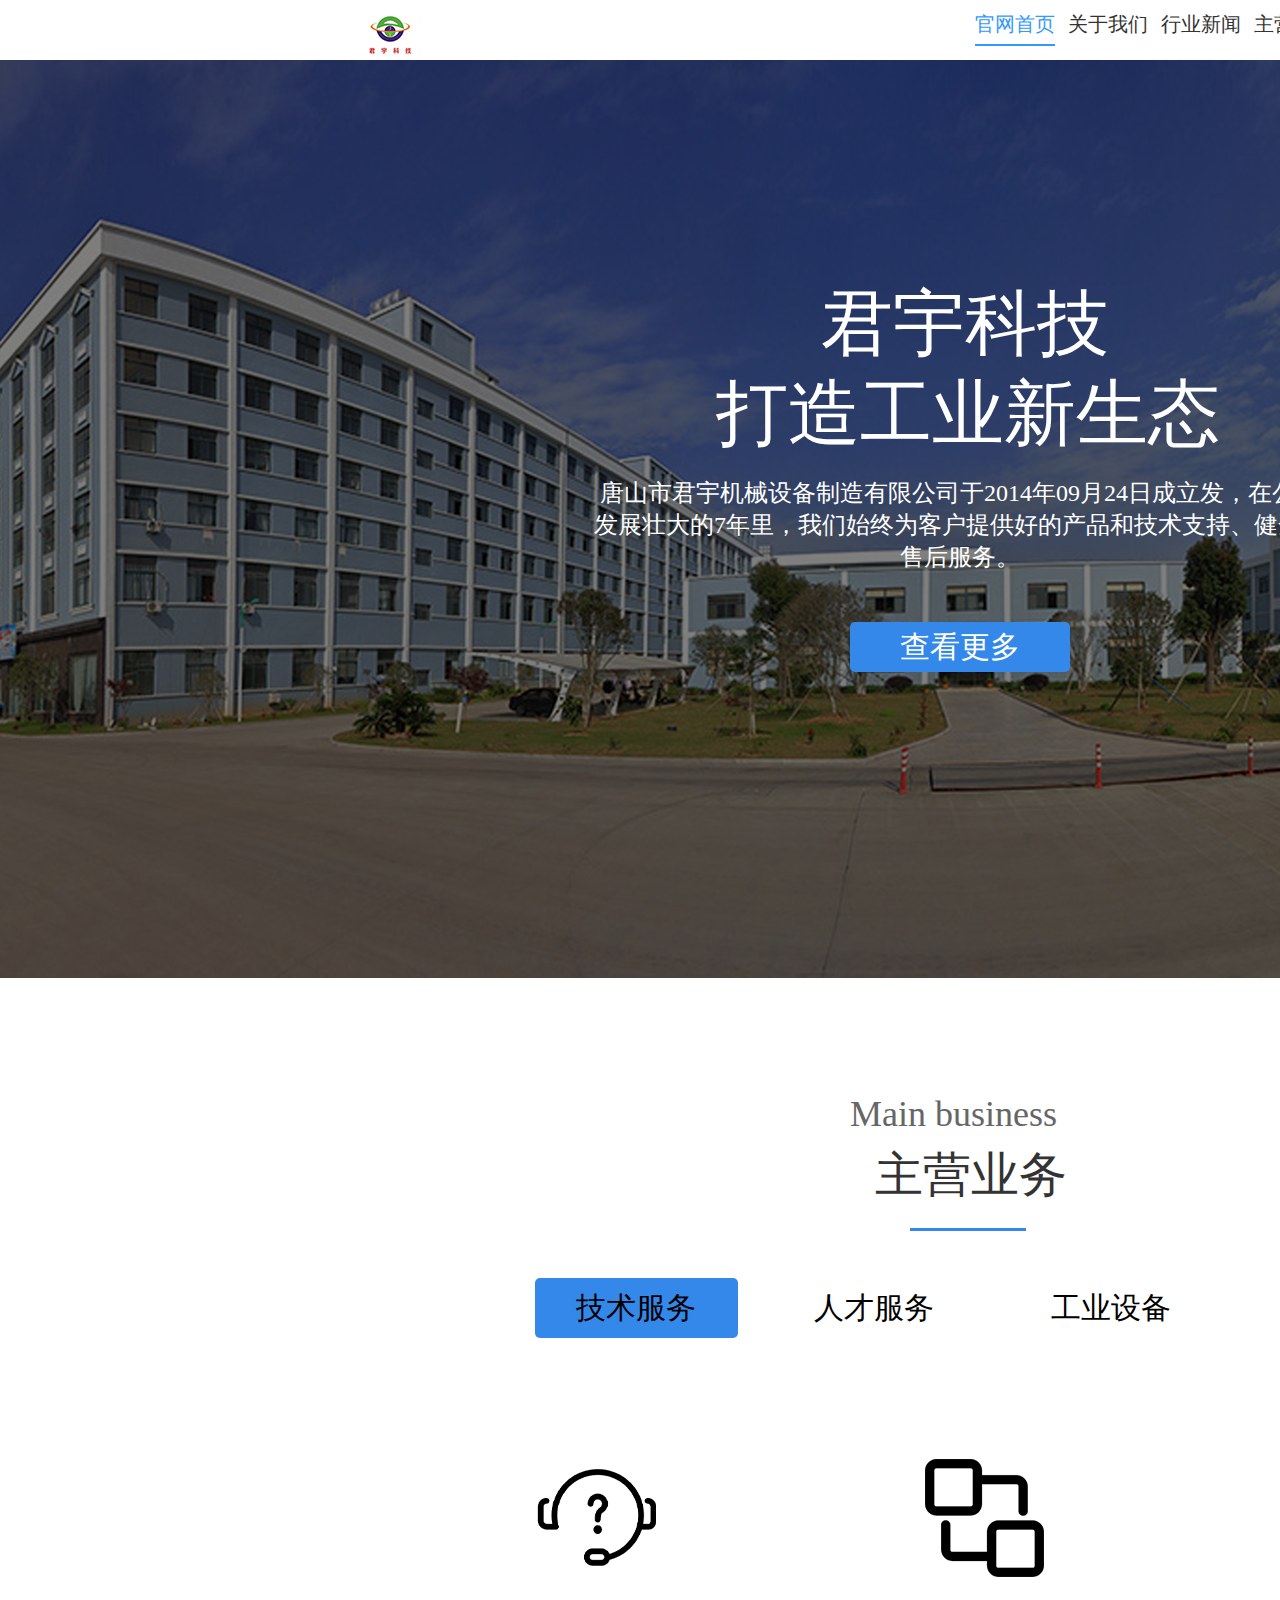
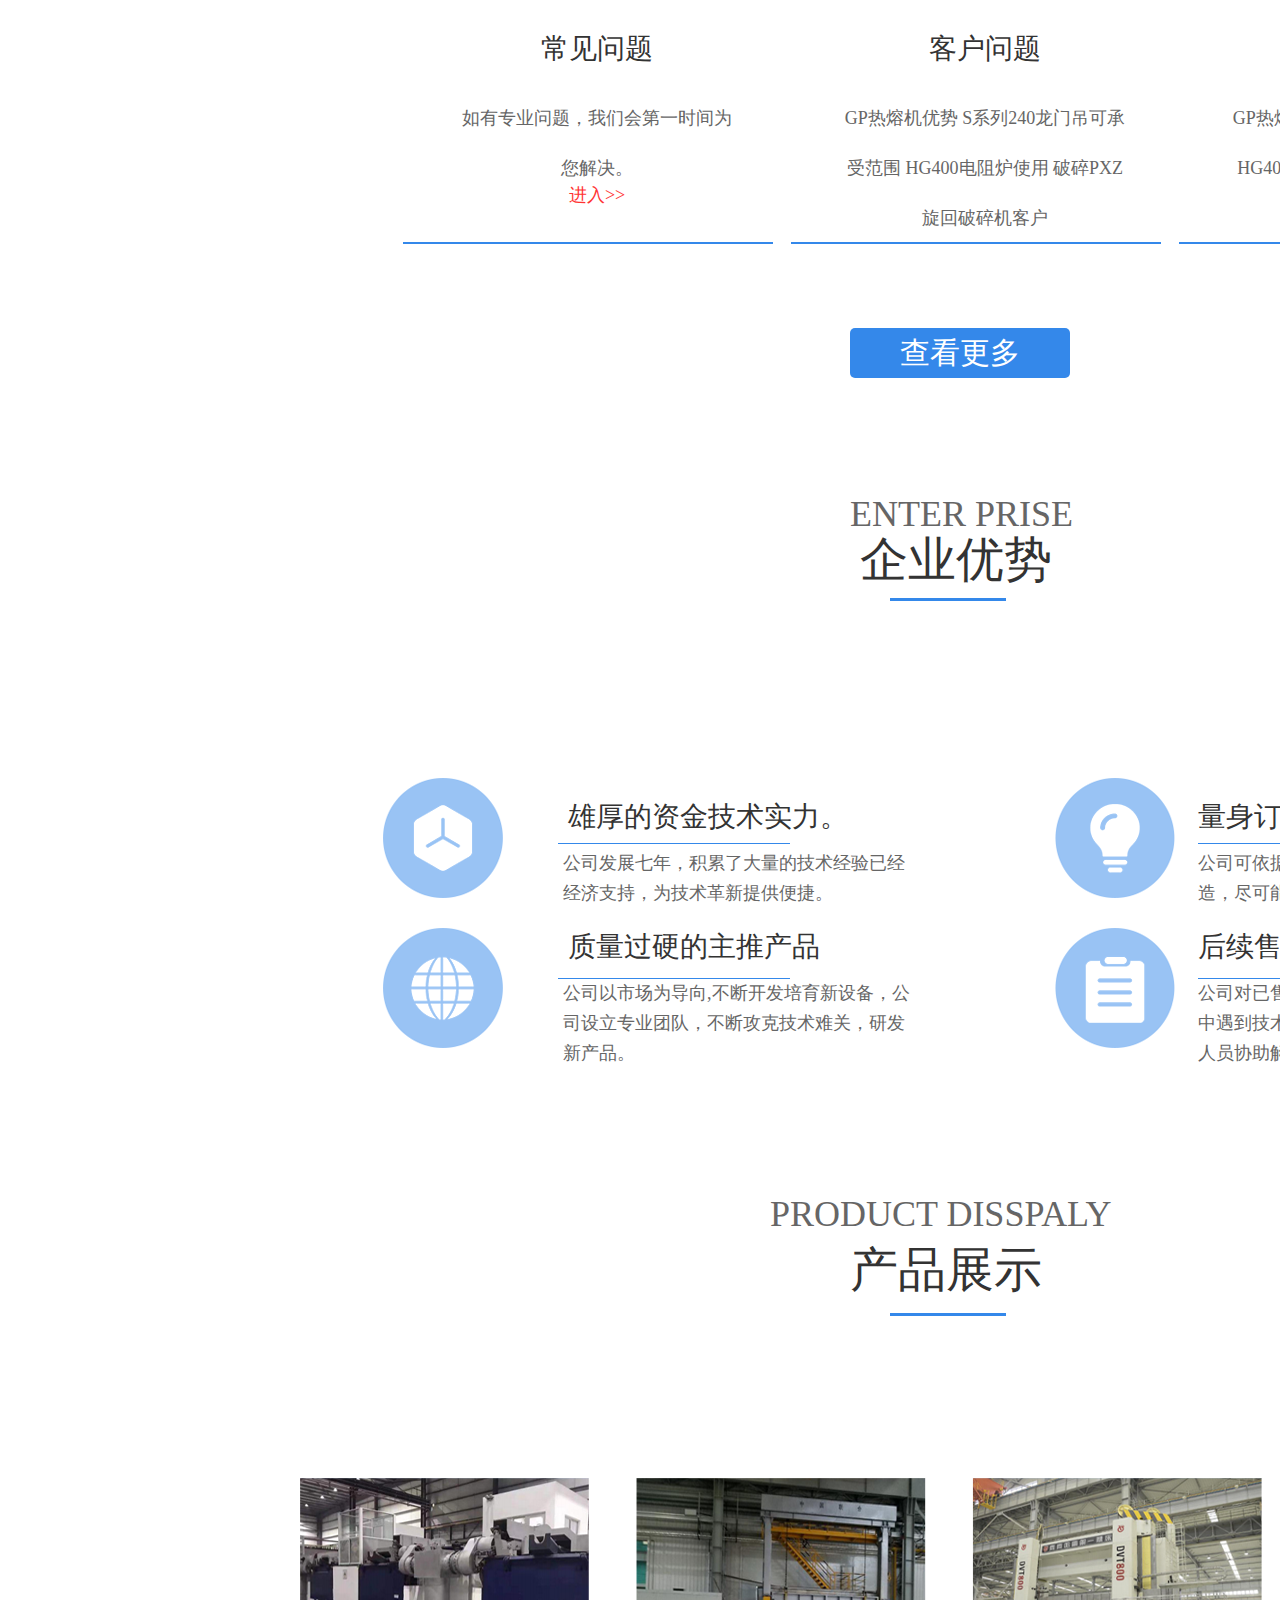
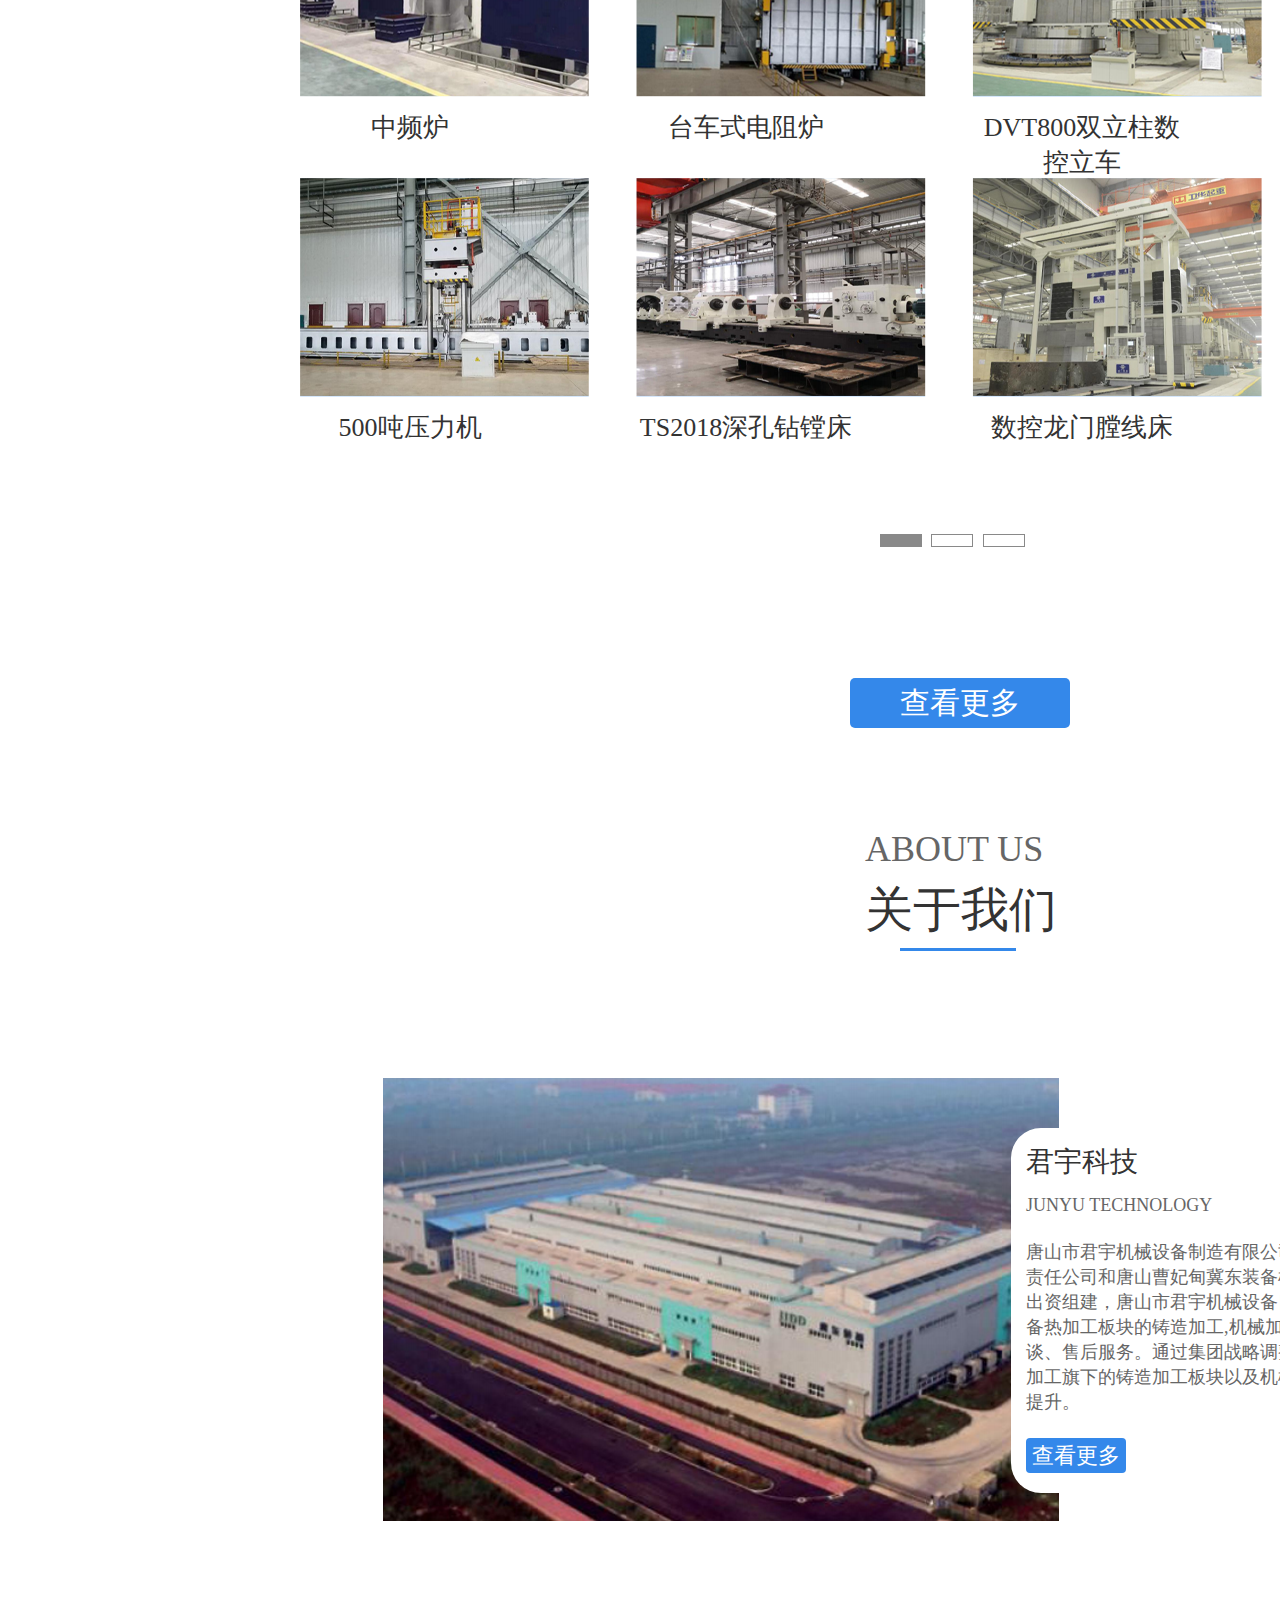
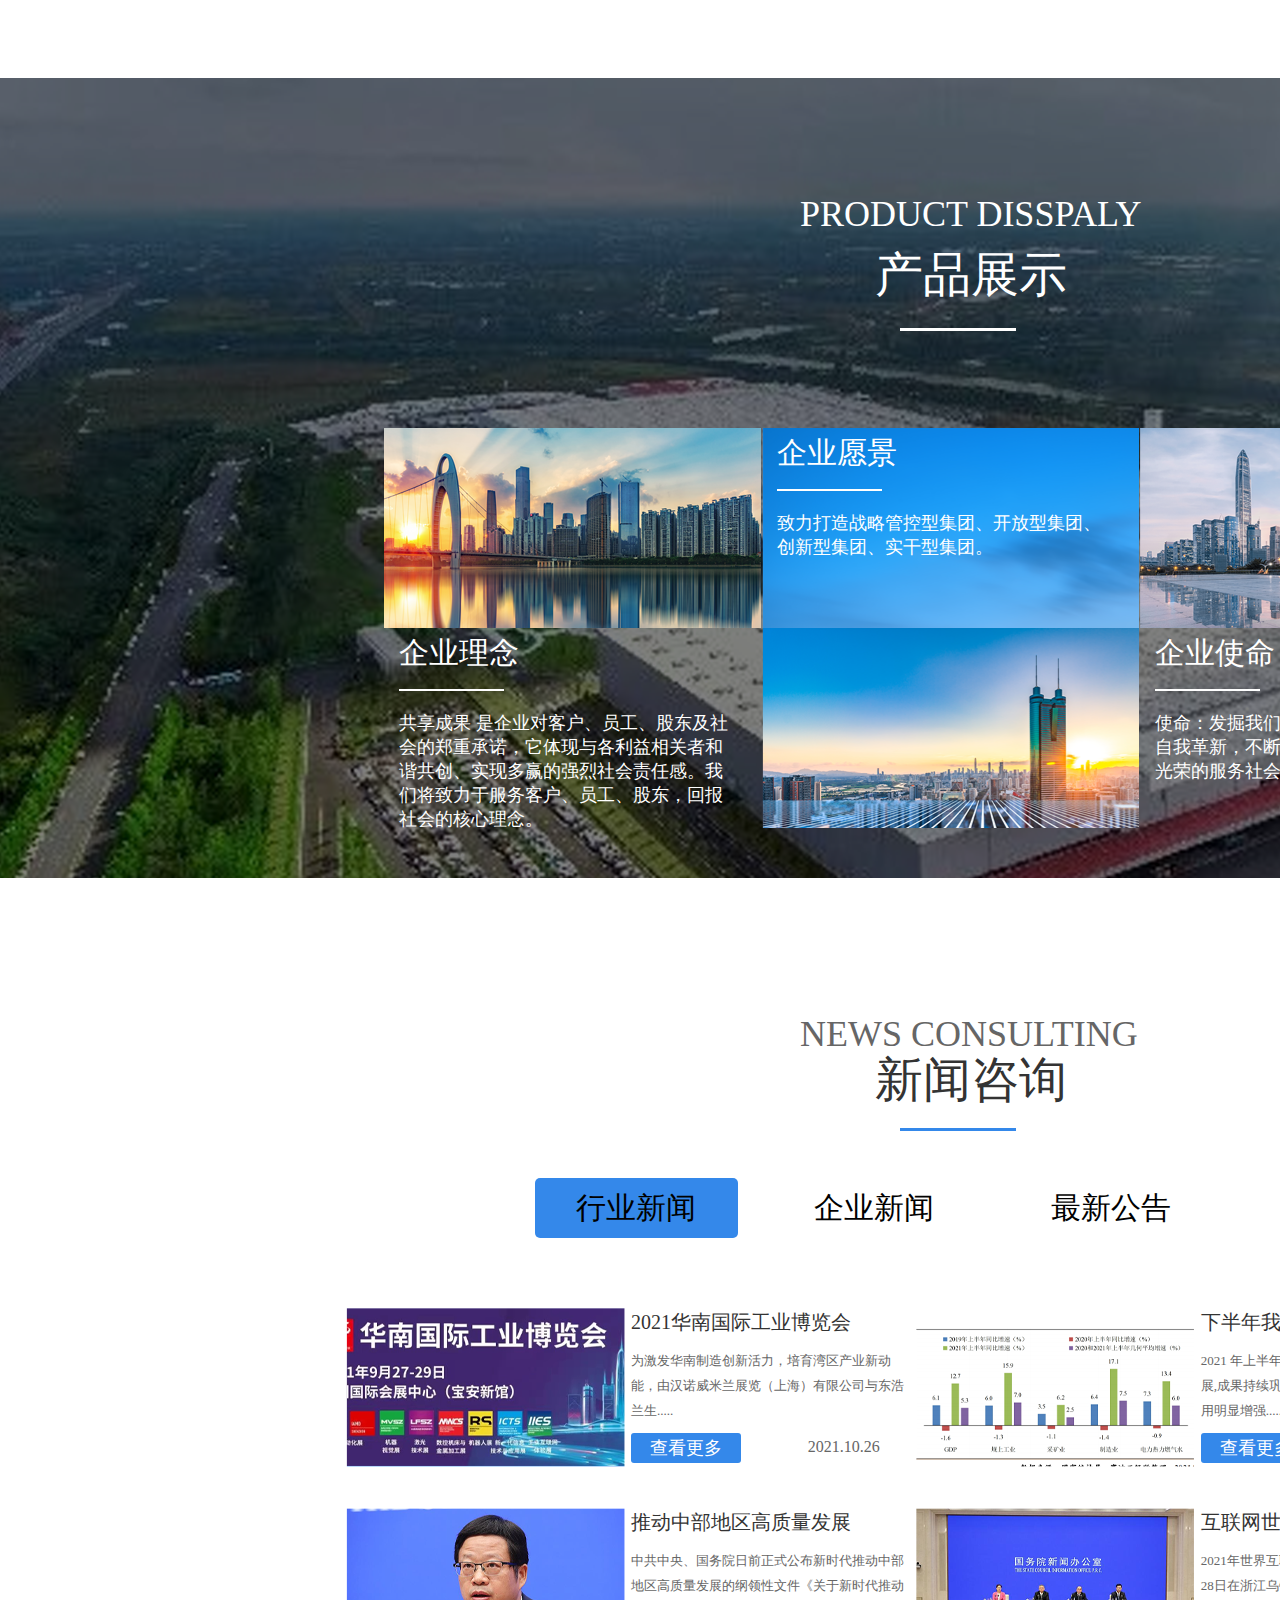
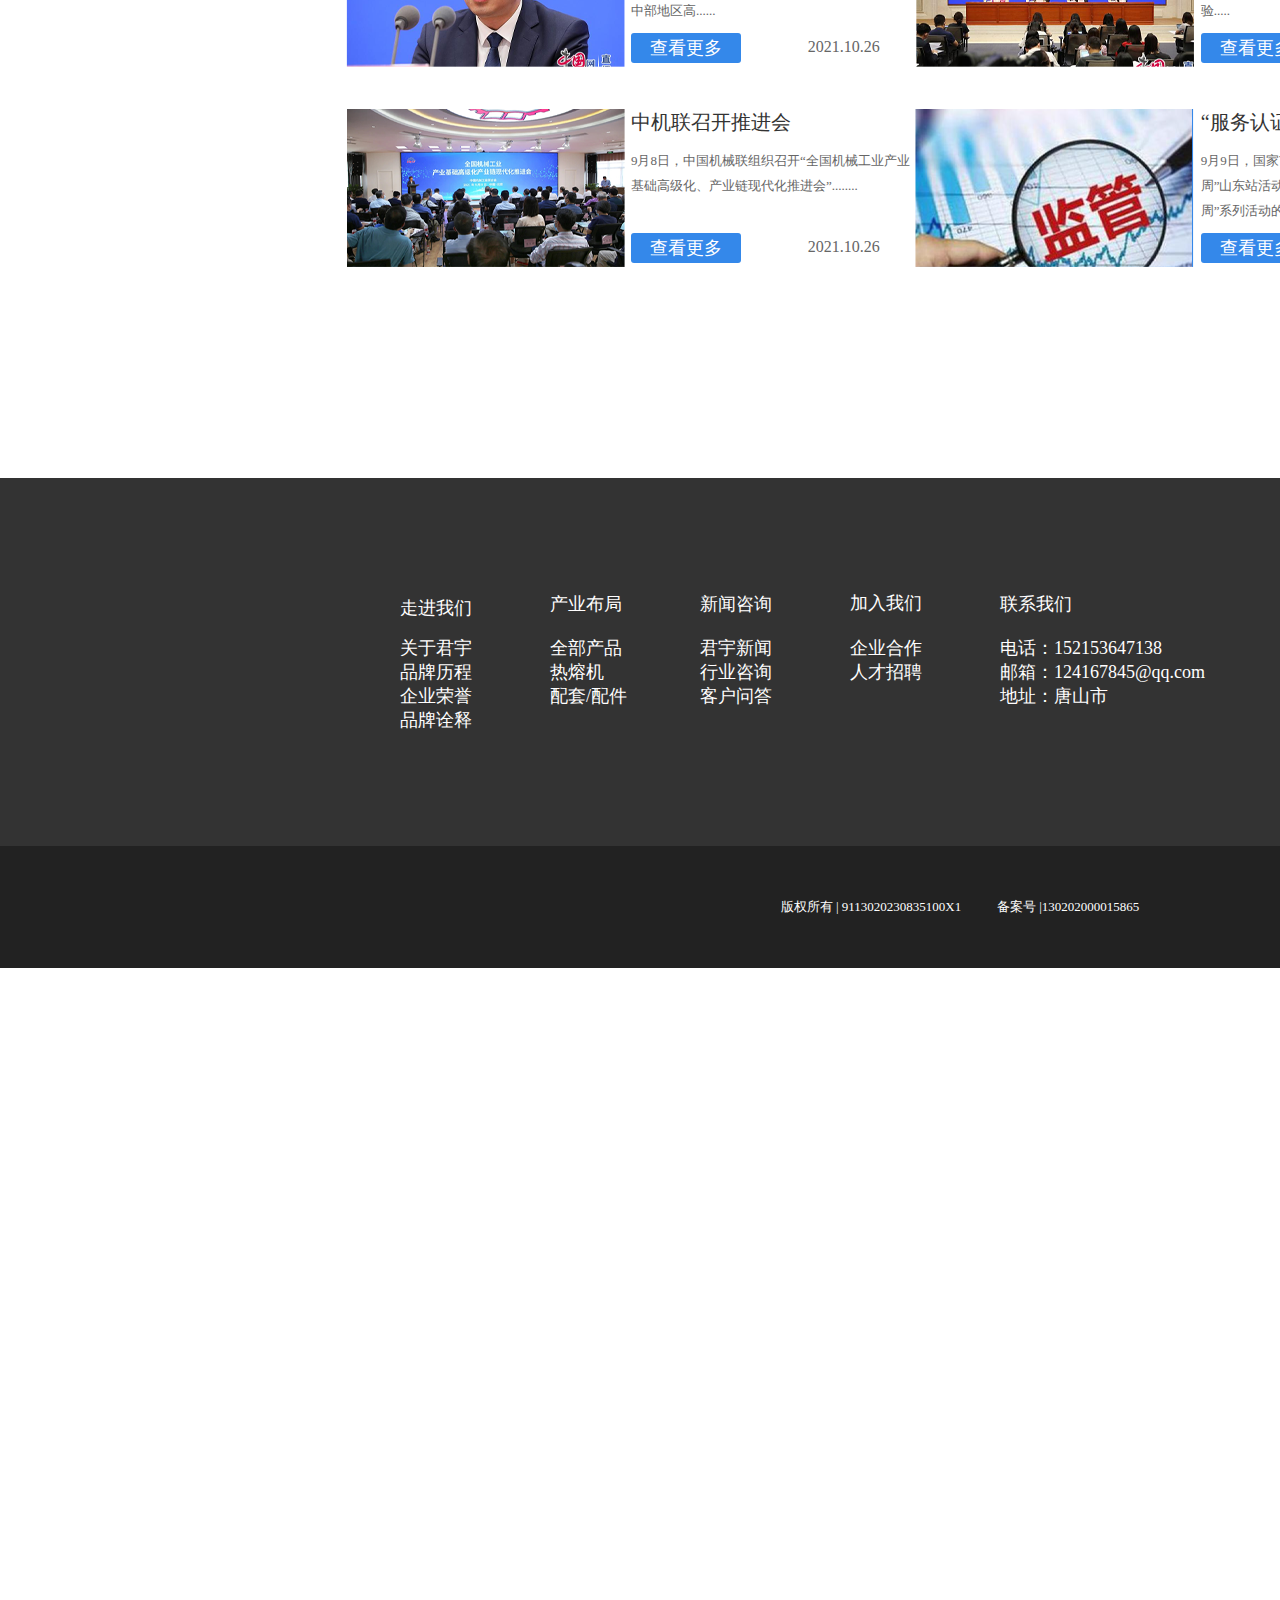
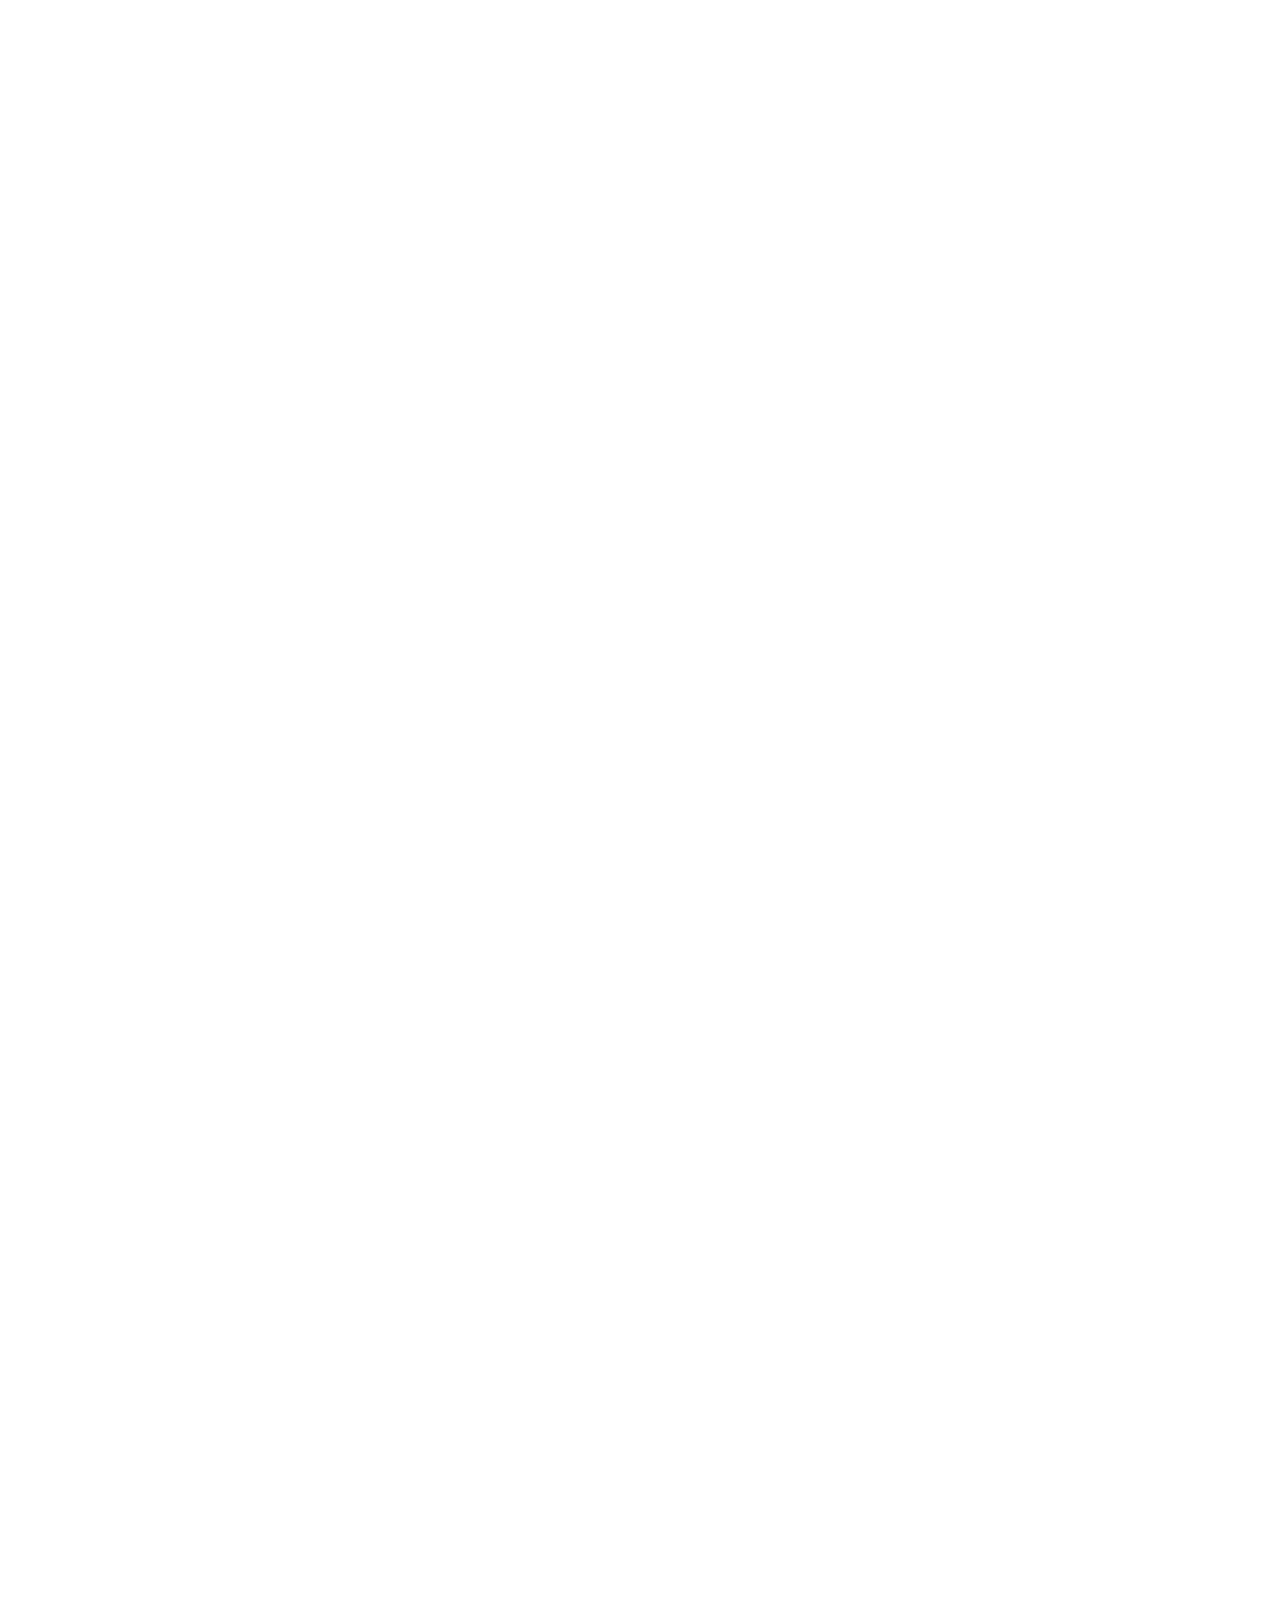
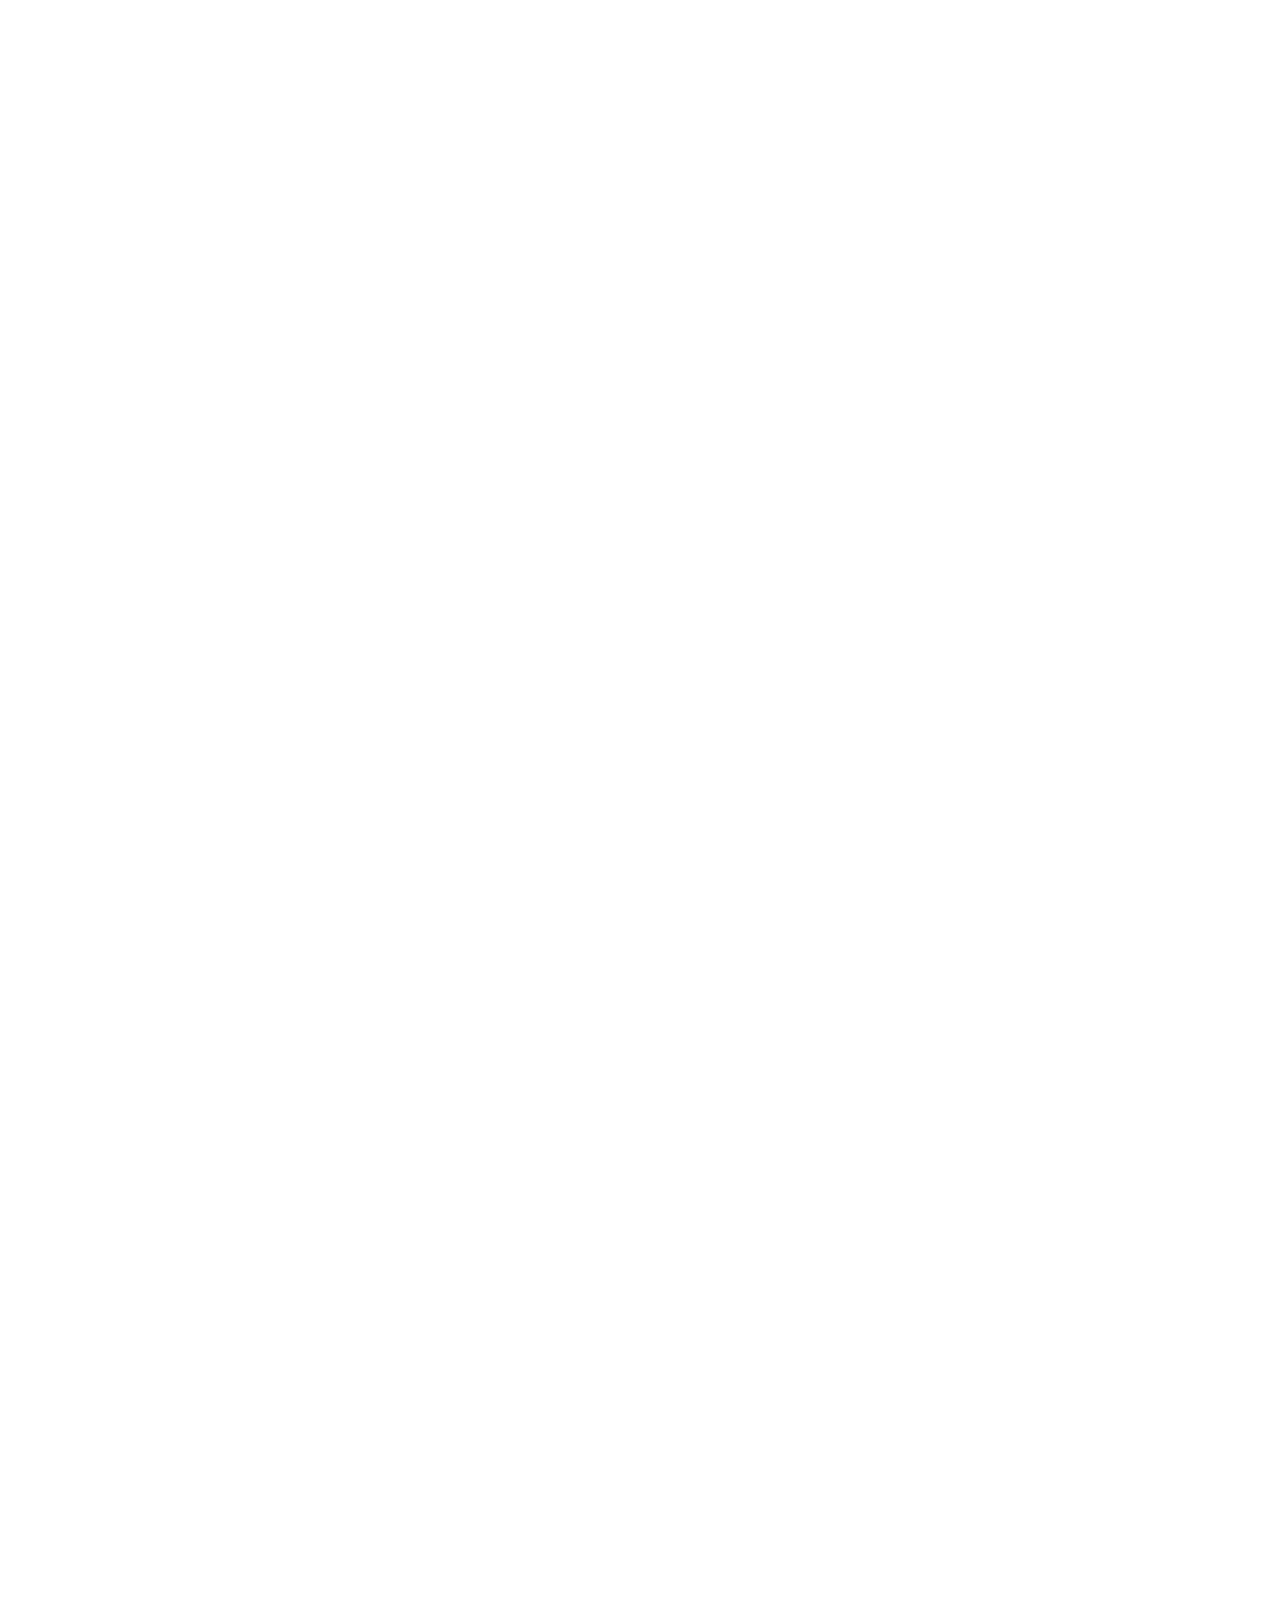
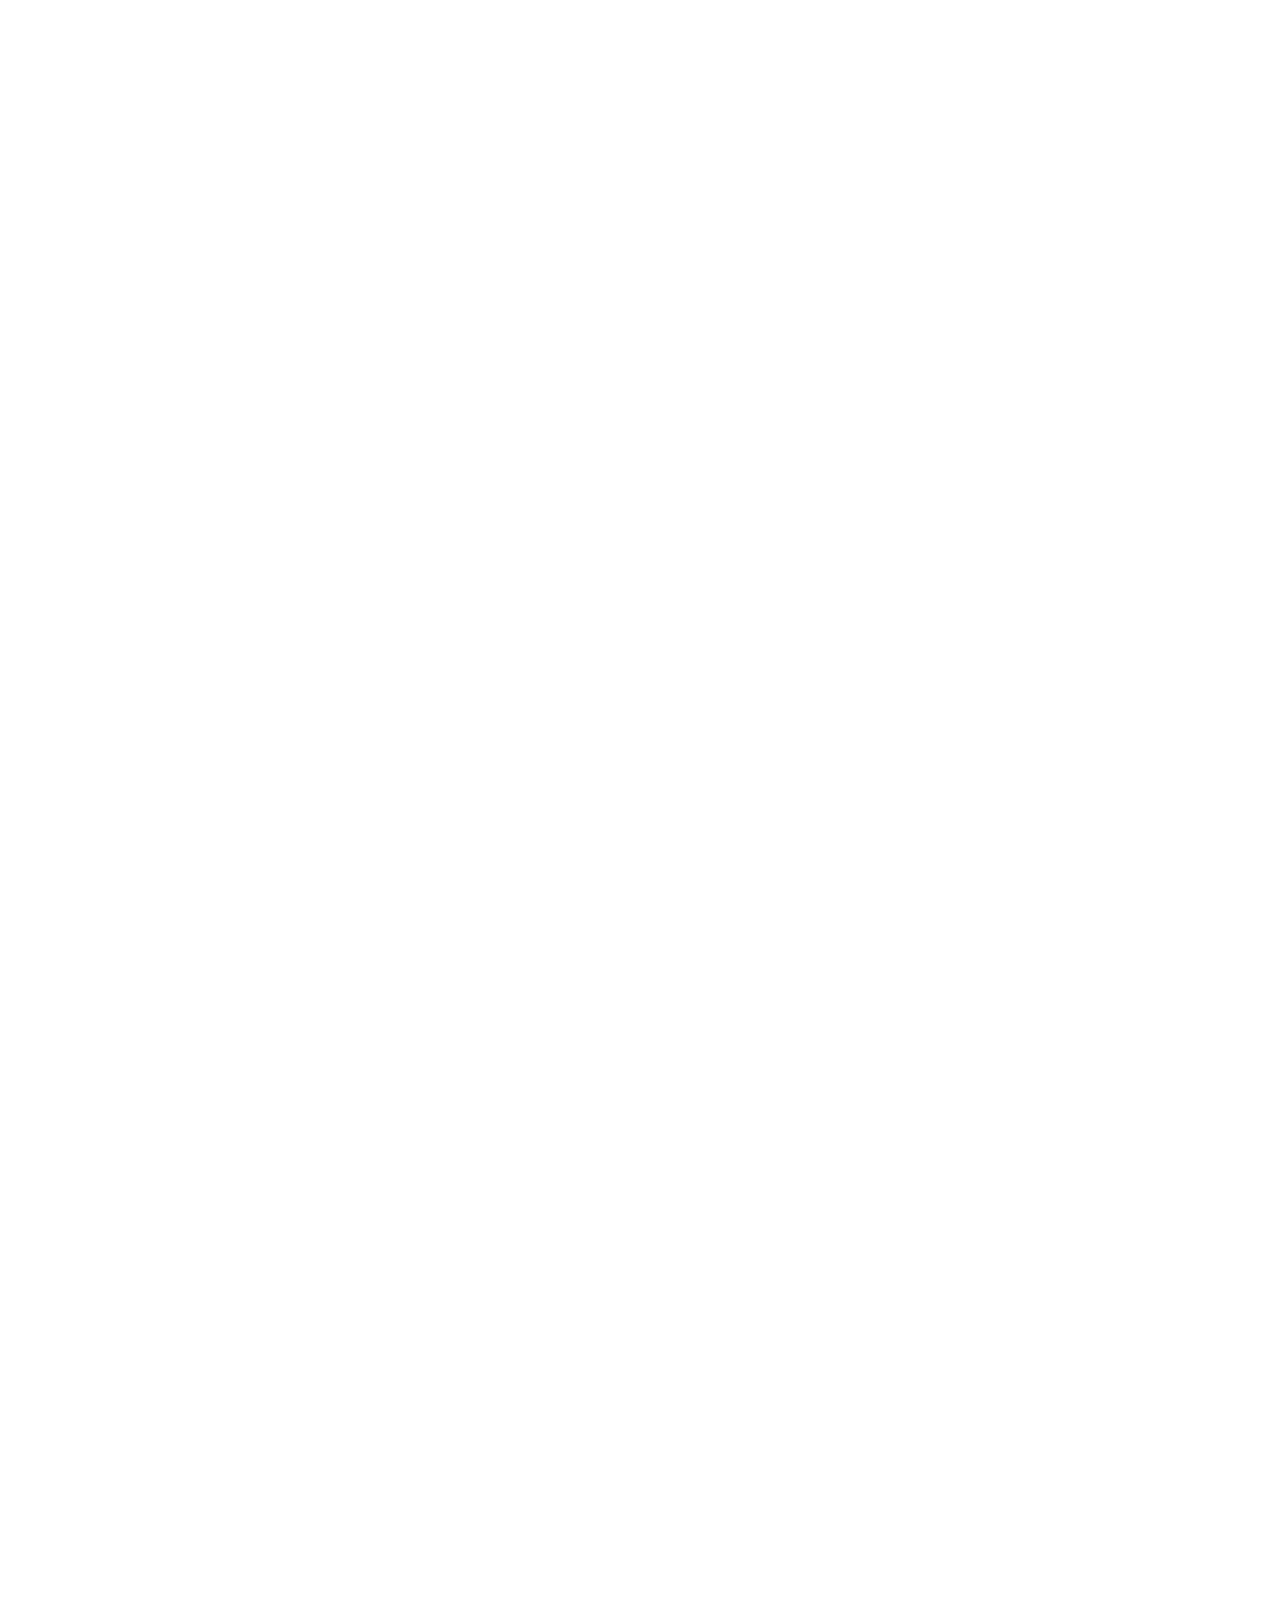
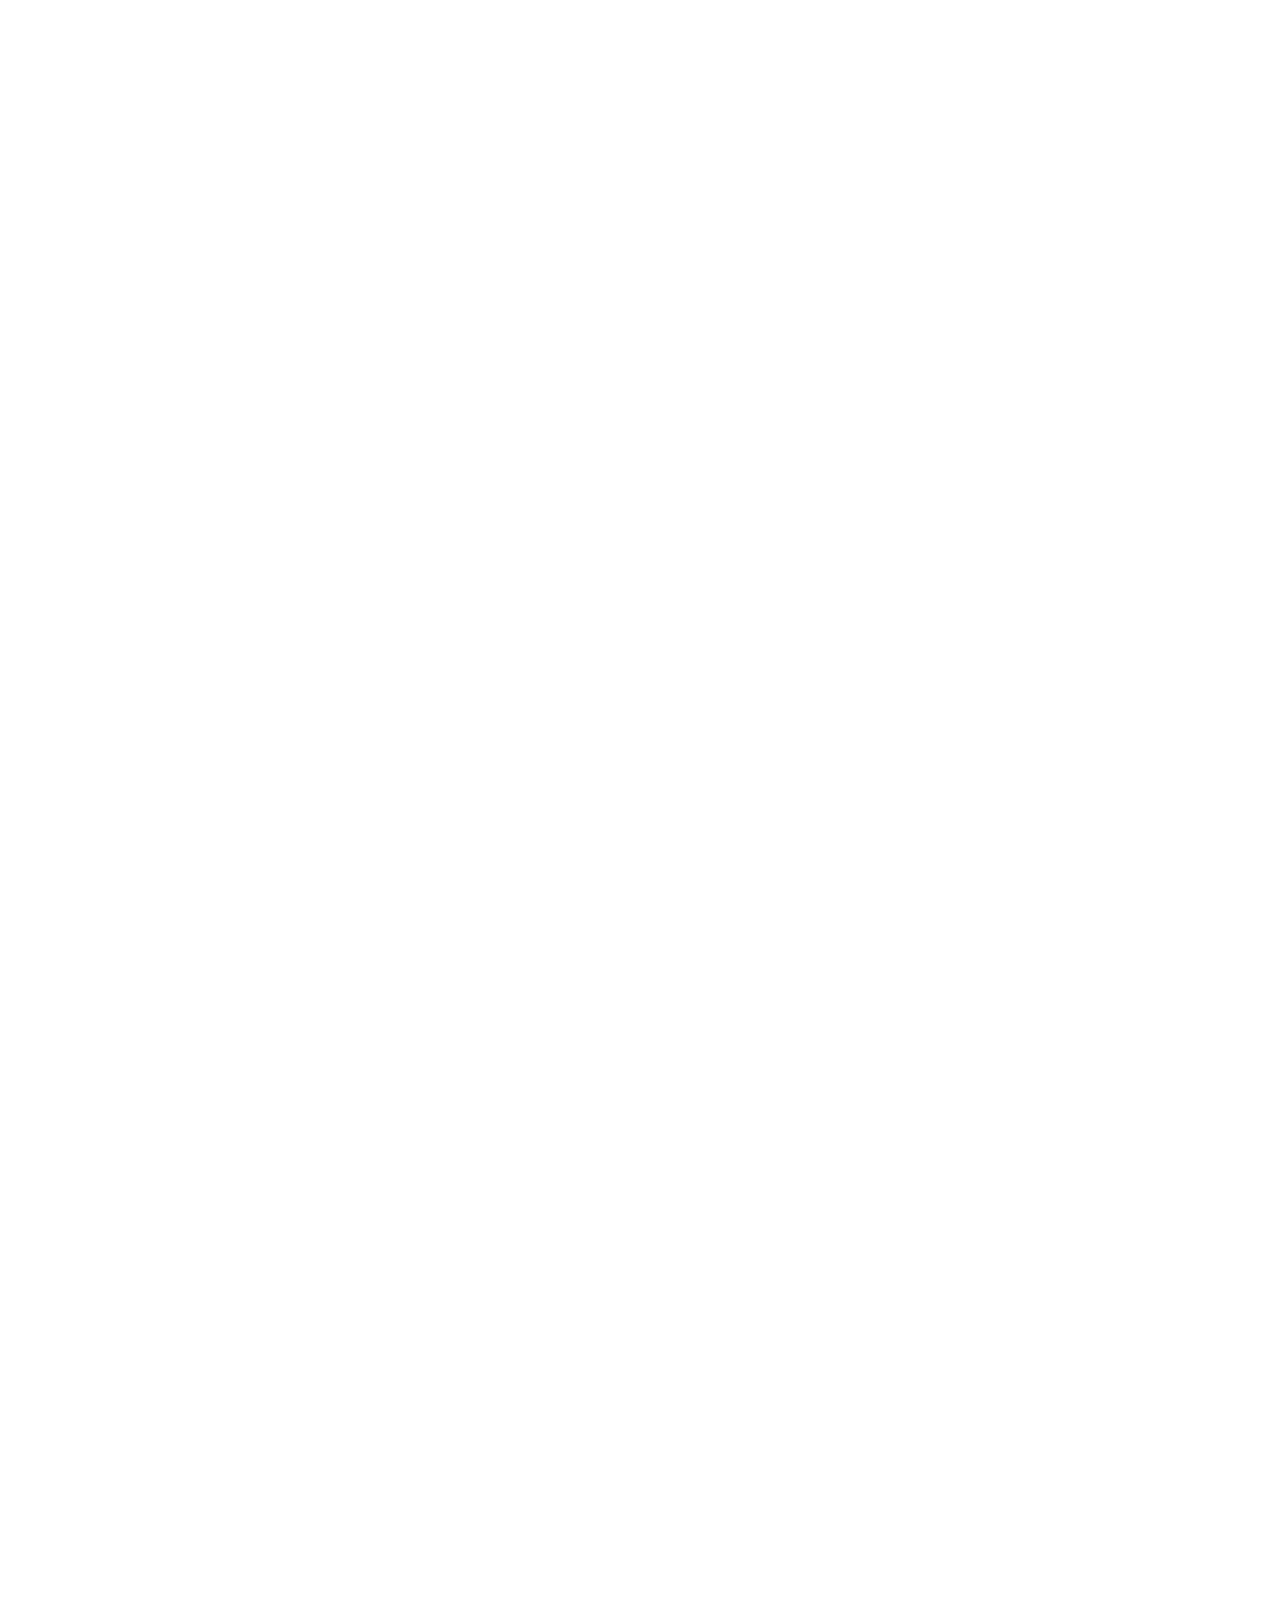
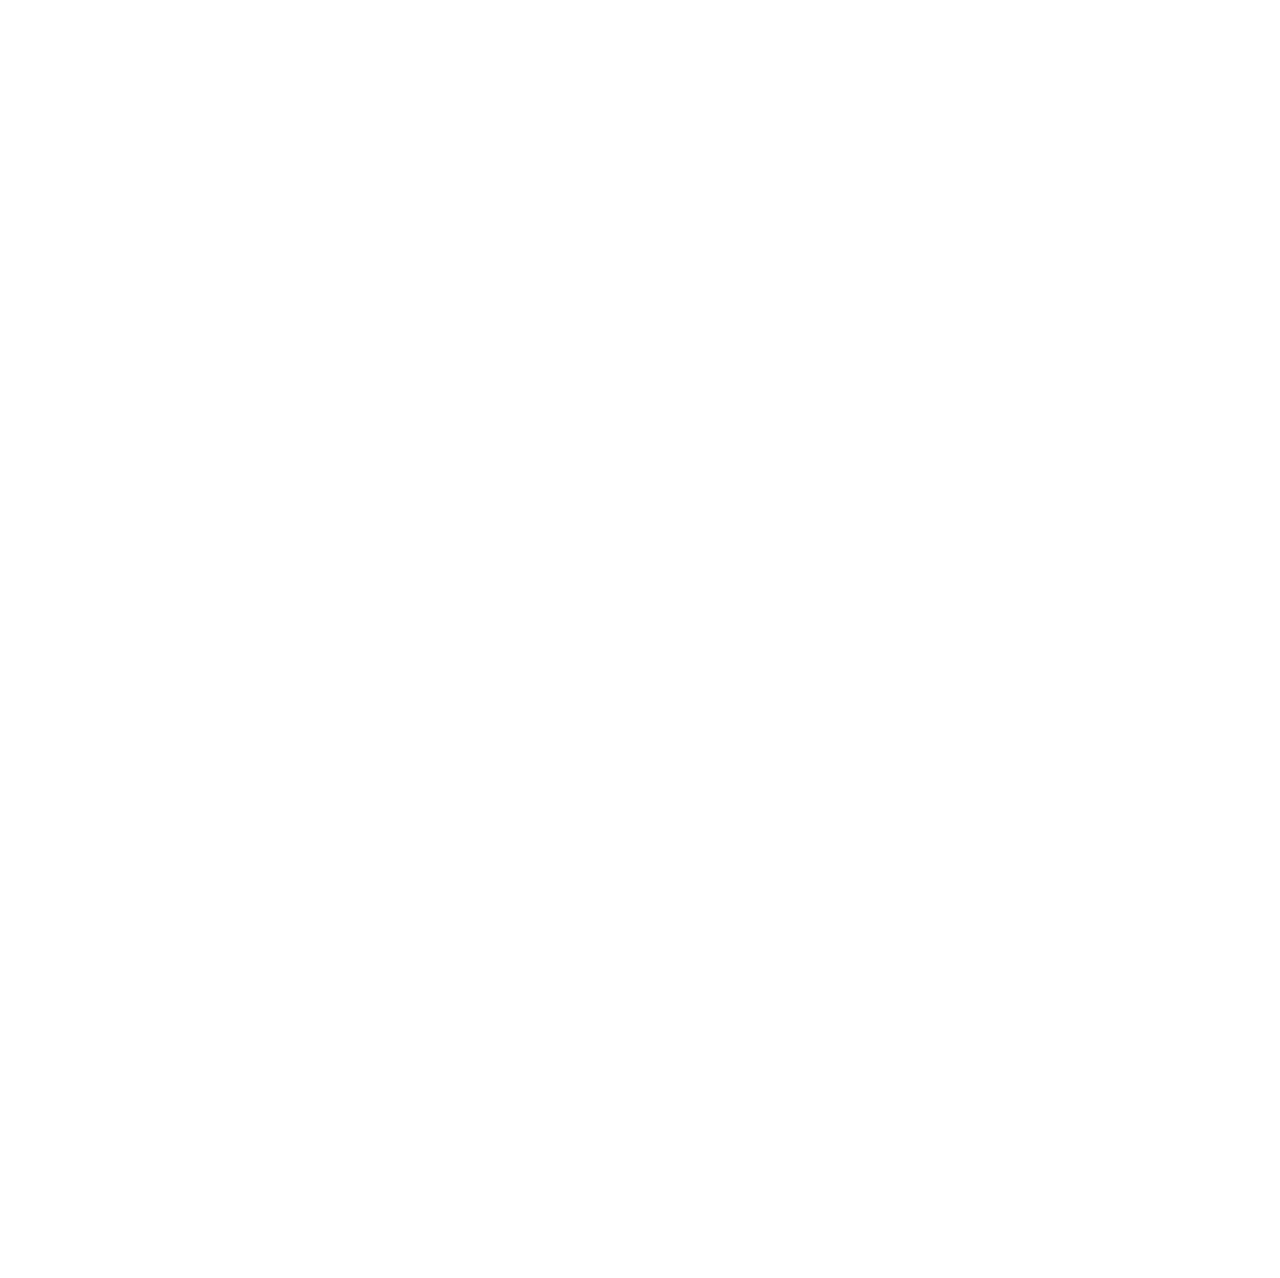
<file: views/index.html>
<!DOCTYPE html>
<html lang="ch">
<head>
    <meta charset="UTF-8">
    <title>君宇科技</title>
    <link rel="stylesheet" type="text/css" href="../css/model.css">
    <link rel="stylesheet" type="text/css" href="../css/index.css">
    <script src="jquery.min.js"></script>
</head>
<body>
<header>
    <img src="../assets/index/logo.png" alt="" class="logo" >
    <ul class="jump" id="nav">
        <li><a href="./index.html" style="color: #3399FF; padding-bottom: 9px;
    border-bottom: 2px solid #3399FF;">官网首页</a></li>
        <li><a href="./about.html">关于我们</a></li>
        <li><a href="./news.html">行业新闻</a></li>
        <li><a href="./mainBusiness.html">主营业务</a></li>
        <li><a href="./enterpriseIdea.html">企业理念</a></li>
        <li><a href="./contact.html">联系我们</a></li>
    </ul>
</header>
<div class="main">
    <div class="font">君宇科技</div>
    <div class="font1">打造工业新生态</div>
    <div class="font2">唐山市君宇机械设备制造有限公司于2014年09月24日成立发，在公司发展壮大的7年里，我们始终为客户提供好的产品和技术支持、健全的售后服务。</div>
    <div class="more">
        查看更多
    </div>
</div>
<div class="business">
    <div class="mainBusiness">Main business</div>
    <div class="mainBusinessCh">主营业务</div>
    <div class="line"></div>
    <div class="introduce">
        <div class="service">技术服务</div>
        <div>人才服务</div>
        <div>工业设备</div>
        <div>其他</div>
    </div>
    <div class="up">
        <div class="detailed" style=" display: flex;">
            <div class="problem">
                <img src="../assets/index/problem.png" alt="">
                <div class="problemFont">常见问题</div>
                <div class="problemFont2">如有专业问题，我们会第一时间为 您解决。</div>
                <div class="problemFont3">进入>></div>
                <div class="problemLine"></div>
            </div>
            <div class="problem">
                <img src="../assets/index/replacement.png" alt="">
                <div class="problemFont">客户问题</div>
                <div class="problemFont2">GP热熔机优势
                    S系列240龙门吊可承受范围
                    HG400电阻炉使用
                    破碎PXZ旋回破碎机客户
                </div>
                <div class="problemLine1"></div>
            </div>
            <div class="problem">
                <img src="../assets/index/video.png" alt="">
                <div class="problemFont">视频教程</div>
                <div class="problemFont2">GP热熔机现场
                    S系列240龙门吊安装
                    HG400电阻炉使用
                    破碎PXZ旋回破碎机客户
                </div>
                <div class="problemLine1"></div>
            </div>
        </div>
        <div class="detailed" style="display: none">
            <div class="problem">
                <img src="../assets/index/replacement.png" alt="">
                <div class="problemFont">常见问题</div>
                <div class="problemFont2">如有专业问题，我们会第一时间为 您解决。</div>
                <div style="color: #FF3333; cursor: pointer">进入>></div>
                <div class="problemLine"></div>
            </div>
            <div class="problem">
                <img src="../assets/index/replacement.png" alt="">
                <div class="problemFont">客户问题</div>
                <div class="problemFont2">GP热熔机优势
                    S系列240龙门吊可承受范围
                    HG400电阻炉使用
                    破碎PXZ旋回破碎机客户
                </div>
                <div class="problemLine1"></div>
            </div>
            <div class="problem">
                <img src="../assets/index/replacement.png" alt="">
                <div class="problemFont">视频教程</div>
                <div class="problemFont2">GP热熔机现场
                    S系列240龙门吊安装
                    HG400电阻炉使用
                    破碎PXZ旋回破碎机客户
                </div>
                <div class="problemLine1"></div>
            </div>
        </div>
        <div class="detailed" style="display: none">
            <div class="problem">
                <img src="../assets/index/video.png" alt="">
                <div class="problemFont">常见问题</div>
                <div class="problemFont2">如有专业问题，我们会第一时间为 您解决。</div>
                <div style="color: #FF3333; cursor: pointer">进入>></div>
                <div class="problemLine"></div>
            </div>
            <div class="problem">
                <img src="../assets/index/video.png" alt="">
                <div class="problemFont">客户问题</div>
                <div class="problemFont2">GP热熔机优势
                    S系列240龙门吊可承受范围
                    HG400电阻炉使用
                    破碎PXZ旋回破碎机客户
                </div>
                <div class="problemLine1"></div>
            </div>
            <div class="problem">
                <img src="../assets/index/video.png" alt="">
                <div class="problemFont">视频教程</div>
                <div class="problemFont2">GP热熔机现场
                    S系列240龙门吊安装
                    HG400电阻炉使用
                    破碎PXZ旋回破碎机客户
                </div>
                <div class="problemLine1"></div>
            </div>
        </div>
        <div class="detailed" style="display: none">
            <div class="problem">
                <img src="../assets/index/replacement.png" alt="">
                <div class="problemFont">常见问题</div>
                <div class="problemFont2">如有专业问题，我们会第一时间为 您解决。</div>
                <div style="color: #FF3333; cursor: pointer">进入>></div>
                <div class="problemLine"></div>
            </div>
            <div class="problem">
                <img src="../assets/index/replacement.png" alt="">
                <div class="problemFont">客户问题</div>
                <div class="problemFont2">GP热熔机优势
                    S系列240龙门吊可承受范围
                    HG400电阻炉使用
                    破碎PXZ旋回破碎机客户
                </div>
                <div class="problemLine1"></div>
            </div>
            <div class="problem">
                <img src="../assets/index/replacement.png" alt="">
                <div class="problemFont">视频教程</div>
                <div class="problemFont2">GP热熔机现场
                    S系列240龙门吊安装
                    HG400电阻炉使用
                    破碎PXZ旋回破碎机客户
                </div>
                <div class="problemLine1"></div>
            </div>
        </div>
    </div>
    <div class="detailedMore">
        查看更多
    </div>
</div>
<div class="advantage">
    <div class="Enterprise">ENTER PRISE</div>
    <div class="advantageEnterprise">企业优势</div>
    <div class="advantageLine"></div>
    <div class="content">
        <div class="content1">
            <div style="display: inline-block;"><img src="../assets/index/technology.png" alt="" class="enterpriseImg"></div>
            <div class="font01">雄厚的资金技术实力。</div>
            <div class="line01"></div>
            <div class="font02">公司发展七年，积累了大量的技术经验已经经济支持，为技术革新提供便捷。
            </div>
        </div>
        <div>
            <div style="display: inline-block;"><img src="../assets/index/pic2.png" alt="" class="enterpriseImg"></div>
            <div style="display: inline-block;">
                <div class="font2-1">量身订造优势</div>
                <div class="line02"></div>
                <div class="font2-2">公司可依据客服的要求，定制专属的机械制造，尽可能的满足客户需要。
                </div>
            </div>
        </div>
        <div>
            <div style="display: inline-block;"><img src="../assets/index/pic3.png" alt="" class="enterpriseImg"></div>
            <div style="display: inline-block;">
                <div class="font3-1">质量过硬的主推产品</div>
                <div class="line03"></div>
                <div class="font3-2">公司以市场为导向,不断开发培育新设备，公司设立专业团队，不断攻克技术难关，研发新产品。
                </div>
            </div>
        </div>
        <div>
            <div style="display: inline-block;"><img src="../assets/index/pic4.png" alt="" class="enterpriseImg"></div>
            <div style="display: inline-block;">
                <div class="font4-1">后续售后服务</div>
                <div class="line04"></div>
                <div class="font4-2">公司对已售出的产品一年保修，如果在使用中遇到技术问题无法解决，公司会委派技术人员协助解决难题。
                </div>
            </div>
        </div>
    </div>
</div>

<div class="product">
    <div class="display">PRODUCT DISSPALY</div>
    <div class="dispalyCh">产品展示</div>
    <div class="displayLine"></div>
    <div class="proPic">
    <div class="productPic"  style=" display: flex;">
        <div>
            <img src="../assets/index/productPic01.png" alt="">
            <div class="productFont">中频炉</div>
        </div>
        <div>
            <img src="../assets/index/productPic02.png" alt="">
            <div class="productFont">台车式电阻炉</div>
        </div>
        <div>
            <img src="../assets/index/productPic03.png" alt="">
            <div class="productFont">DVT800双立柱数
                控立车
            </div>
        </div>
        <div>
            <img src="../assets/index/productPic04.png" alt="">
            <div class="productFont">消失模生产线</div>
        </div>
        <div>
            <img src="../assets/index/productPic05.png" alt="">
            <div class="productFont">500吨压力机</div>
        </div>
        <div>
            <img src="../assets/index/productPic06.png" alt="">
            <div class="productFont">TS2018深孔钻镗床</div>
        </div>
        <div>
            <img src="../assets/index/productPic07.png" alt="">
            <div class="productFont">数控龙门膛线床</div>
        </div>
        <div>
            <img src="../assets/index/productPic08.png" alt="">
            <div class="productFont">数控钻床</div>
        </div>
    </div>
        <div class="productPic" style="display: none">
            <div>
                <img src="../assets/index/productPic02.png" alt="">
                <div class="productFont">台车式电阻炉</div>
            </div>
            <div>
                <img src="../assets/index/productPic01.png" alt="">
                <div class="productFont">中频炉</div>

            </div>
            <div>
                <img src="../assets/index/productPic04.png" alt="">
                <div class="productFont">消失模生产线</div>
            </div>
            <div>
                <img src="../assets/index/productPic03.png" alt="">
                <div class="productFont">DVT800双立柱数
                    控立车
                </div>

            </div>
            <div>
                <img src="../assets/index/productPic05.png" alt="">
                <div class="productFont">500吨压力机</div>
            </div>
            <div>
                <img src="../assets/index/productPic06.png" alt="">
                <div class="productFont">TS2018深孔钻镗床</div>
            </div>
            <div>
                <img src="../assets/index/productPic07.png" alt="">
                <div class="productFont">数控龙门膛线床</div>
            </div>
            <div>
                <img src="../assets/index/productPic08.png" alt="">
                <div class="productFont">数控钻床</div>
            </div>
        </div>
        <div class="productPic" style="display: none">
            <div>
                <img src="../assets/index/productPic01.png" alt="">
                <div class="productFont">中频炉</div>
            </div>
            <div>
                <img src="../assets/index/productPic02.png" alt="">
                <div class="productFont">台车式电阻炉</div>
            </div>
            <div>
                <img src="../assets/index/productPic03.png" alt="">
                <div class="productFont">DVT800双立柱数
                    控立车
                </div>
            </div>
            <div>
                <img src="../assets/index/productPic04.png" alt="">
                <div class="productFont">消失模生产线</div>
            </div>
            <div>
                <img src="../assets/index/productPic05.png" alt="">
                <div class="productFont">500吨压力机</div>
            </div>
            <div>
                <img src="../assets/index/productPic06.png" alt="">
                <div class="productFont">TS2018深孔钻镗床</div>
            </div>
            <div>
                <img src="../assets/index/productPic07.png" alt="">
                <div class="productFont">数控龙门膛线床</div>
            </div>
            <div>
                <img src="../assets/index/productPic08.png" alt="">
                <div class="productFont">数控钻床</div>
            </div>
        </div>
    </div>
    <div class="carousel">
        <div class="item change" ></div>
        <div class="item"></div>
        <div class="item" ></div>
    </div>
    <div class="productMore">
        查看更多
    </div>
</div>

<div class="about">
    <div class="aboutFont">ABOUT US</div>
    <div class="aboutFontCh">关于我们</div>
    <div class="aboutLine"></div>
    <div class="aboutPic">
        <div style="display: inline-block;"><img src="../assets/index/about.png" alt="">
        </div>
        <div class="aboutDown">
            <div class="about01">君宇科技</div>
            <div CLASS="about02">JUNYU TECHNOLOGY</div>
            <div class="about03">
                唐山市君宇机械设备制造有限公司是由冀东发展集团有限责任公司和唐山曹妃甸冀东装备机械热加工有限公司共同出资组建，唐山市君宇机械设备目前主要负责承接冀东装备热加工板块的铸造加工,机械加工的业务受理、商务洽谈、售后服务。通过集团战略调整君宇机械对冀东装备热加工旗下的铸造加工板块以及机械加工板块的业绩有显著提升。
            </div>
            <div class="aboutMore">查看更多</div>

        </div>
    </div>
</div>

<div class="enterprise">
    <div class="enterpriseFont">PRODUCT DISSPALY</div>
    <div class="enterpriseFontCh">产品展示</div>
    <div class="enterpriseLine"></div>
    <div class="enterprisePic">
        <div class="pic1"></div>
        <div class="pic2">
            <div class="picFont1">企业愿景</div>
            <div class="picFont2"></div>
            <div class="picFont3">致力打造战略管控型集团、开放型集团、创新型集团、实干型集团。</div>

        </div>
        <div class="pic3"></div>
        <div class="pic4">
            <div class="picFont1">企业理念</div>
            <div class="picFont2"></div>
            <div class="picFont3">共享成果 是企业对客户、员工、股东及社会的郑重承诺，它体现与各利益相关者和谐共创、实现多赢的强烈社会责任感。我们将致力于服务客户、员工、股东，回报社会的核心理念。
            </div>
        </div>
        <div class="pic5"></div>
        <div class="pic6">
            <div class="picFont1">企业使命</div>
            <div class="picFont2"></div>
            <div class="picFont3">使命：发掘我们内部的创造力，自我追求自我革新，不断改进，提供优异的产品，光荣的服务社会。</div>
        </div>
    </div>
</div>

<div class="news">
    <div class="newsFont">NEWS CONSULTING</div>
    <div class="newsFontCh">新闻咨询</div>
    <div class="newsLine"></div>
    <div class="newsDel">
        <div class="newsService">行业新闻</div>
        <div>企业新闻</div>
        <div>最新公告</div>
        <div>其他</div>
    </div>
    <div class="up">
        <div class="newsPic" style=" display: flex;">
        <div class="newsPic1"><img src="../assets/index/new1.png" alt=""></div>
        <div class="newsPic2">
            <div class="newsFont2-1">2021华南国际工业博览会</div>
            <div class="newsFont2-2">为激发华南制造创新活力，培育湾区产业新动能，由汉诺威米兰展览（上海）有限公司与东浩兰生.....</div>
            <div class="newsFont2-3">查看更多</div>
            <div class="newsFont2-4">2021.10.26</div>
        </div>
        <div class="newsPic1"><img src="../assets/index/new2.png" alt=""></div>
        <div class="newsPic2">
            <div class="newsFont2-1">下半年我国经济稳中加固</div>
            <div class="newsFont2-2">2021 年上半年，我国统筹疫情防控和经济社会发展,成果持续巩固，工业对国民经济增长的支撑作用明显增强......</div>
            <div class="newsFont2-3">查看更多</div>
            <div class="newsFont2-4">2021.10.26</div>
        </div>
        <div class="newsPic1"><img src="../assets/index/news3.png" alt=""></div>
        <div class="newsPic2">
            <div class="newsFont2-1">推动中部地区高质量发展</div>
            <div class="newsFont2-2">中共中央、国务院日前正式公布新时代推动中部地区高质量发展的纲领性文件《关于新时代推动中部地区高......</div>
            <div class="newsFont2-3">查看更多</div>
            <div class="newsFont2-4">2021.10.26</div>
        </div>
        <div class="newsPic1"><img src="../assets/index/news4.png" alt=""></div>
        <div class="newsPic2">
            <div class="newsFont2-1">互联网世界大会</div>
            <div class="newsFont2-2">2021年世界互联网大会乌镇峰会即将于9月26日至28日在浙江乌镇举办，将会带来别样的收获和体验.....</div>
            <div class="newsFont2-3">查看更多</div>
            <div class="newsFont2-4">2021.10.26</div>
        </div>
        <div class="newsPic1"><img src="../assets/index/news5.png" alt=""></div>
        <div class="newsPic2">
            <div class="newsFont2-1">中机联召开推进会</div>
            <div class="newsFont2-2">9月8日，中国机械联组织召开“全国机械工业产业基础高级化、产业链现代化推进会”........</div>
            <div class="newsFont2-3">查看更多</div>
            <div class="newsFont2-4">2021.10.26</div>
        </div>
        <div class="newsPic1"><img src="../assets/index/news6.png" alt=""></div>
        <div class="newsPic2">
            <div class="newsFont2-1">“服务认证体验周”</div>
            <div class="newsFont2-2">9月9日，国家市场监管总局2021年“服务认证体验周”山东站活动开启，拉开了今年“服务认证体验周”系列活动的序幕</div>
            <div class="newsFont2-3">查看更多</div>
            <div class="newsFont2-4">2021.10.26</div>
        </div>
    </div>
        <div class="newsPic" style="display: none">
            <div class="newsPic1"><img src="../assets/index/new2.png" alt=""></div>
            <div class="newsPic2">
                <div class="newsFont2-1">2021华南国际工业博览会</div>
                <div class="newsFont2-2">为激发华南制造创新活力，培育湾区产业新动能，由汉诺威米兰展览（上海）有限公司与东浩兰生.....</div>
                <div class="newsFont2-3">查看更多</div>
                <div class="newsFont2-4">2021.10.26</div>
            </div>
            <div class="newsPic3"><img src="../assets/index/new1.png" alt=""></div>
            <div class="newsPic2">
                <div class="newsFont2-1">下半年我国经济稳中加固</div>
                <div class="newsFont2-2">2021 年上半年，我国统筹疫情防控和经济社会发展,成果持续巩固，工业对国民经济增长的支撑作用明显增强......</div>
                <div class="newsFont2-3">查看更多</div>
                <div class="newsFont2-4">2021.10.26</div>
            </div>
            <div class="newsPic1"><img src="../assets/index/news4.png" alt=""></div>
            <div class="newsPic2">
                <div class="newsFont2-1">推动中部地区高质量发展</div>
                <div class="newsFont2-2">中共中央、国务院日前正式公布新时代推动中部地区高质量发展的纲领性文件《关于新时代推动中部地区高......</div>
                <div class="newsFont2-3">查看更多</div>
                <div class="newsFont2-4">2021.10.26</div>
            </div>
            <div class="newsPic1"><img src="../assets/index/news5.png" alt=""></div>
            <div class="newsPic2">
                <div class="newsFont2-1">互联网世界大会</div>
                <div class="newsFont2-2">2021年世界互联网大会乌镇峰会即将于9月26日至28日在浙江乌镇举办，将会带来别样的收获和体验.....</div>
                <div class="newsFont2-3">查看更多</div>
                <div class="newsFont2-4">2021.10.26</div>
            </div>
            <div class="newsPic1"><img src="../assets/index/news5.png" alt=""></div>
            <div class="newsPic2">
                <div class="newsFont2-1">中机联召开推进会</div>
                <div class="newsFont2-2">9月8日，中国机械联组织召开“全国机械工业产业基础高级化、产业链现代化推进会”........</div>
                <div class="newsFont2-3">查看更多</div>
                <div class="newsFont2-4">2021.10.26</div>
            </div>
            <div class="newsPic1"><img src="../assets/index/news6.png" alt=""></div>
            <div class="newsPic2">
                <div class="newsFont2-1">“服务认证体验周”</div>
                <div class="newsFont2-2">9月9日，国家市场监管总局2021年“服务认证体验周”山东站活动开启，拉开了今年“服务认证体验周”系列活动的序幕</div>
                <div class="newsFont2-3">查看更多</div>
                <div class="newsFont2-4">2021.10.26</div>
            </div>
        </div>
        <div class="newsPic" style="display: none">
            <div class="newsPic1"><img src="../assets/index/news4.png" alt=""></div>
            <div class="newsPic2">
                <div class="newsFont2-1">2021华南国际工业博览会</div>
                <div class="newsFont2-2">为激发华南制造创新活力，培育湾区产业新动能，由汉诺威米兰展览（上海）有限公司与东浩兰生.....</div>
                <div class="newsFont2-3">查看更多</div>
                <div class="newsFont2-4">2021.10.26</div>
            </div>
            <div class="newsPic3"><img src="../assets/index/news5.png" alt=""></div>
            <div class="newsPic2">
                <div class="newsFont2-1">下半年我国经济稳中加固</div>
                <div class="newsFont2-2">2021 年上半年，我国统筹疫情防控和经济社会发展,成果持续巩固，工业对国民经济增长的支撑作用明显增强......</div>
                <div class="newsFont2-3">查看更多</div>
                <div class="newsFont2-4">2021.10.26</div>
            </div>
            <div class="newsPic1"><img src="../assets/index/news3.png" alt=""></div>
            <div class="newsPic2">
                <div class="newsFont2-1">推动中部地区高质量发展</div>
                <div class="newsFont2-2">中共中央、国务院日前正式公布新时代推动中部地区高质量发展的纲领性文件《关于新时代推动中部地区高......</div>
                <div class="newsFont2-3">查看更多</div>
                <div class="newsFont2-4">2021.10.26</div>
            </div>
            <div class="newsPic1"><img src="../assets/index/news4.png" alt=""></div>
            <div class="newsPic2">
                <div class="newsFont2-1">互联网世界大会</div>
                <div class="newsFont2-2">2021年世界互联网大会乌镇峰会即将于9月26日至28日在浙江乌镇举办，将会带来别样的收获和体验.....</div>
                <div class="newsFont2-3">查看更多</div>
                <div class="newsFont2-4">2021.10.26</div>
            </div>
            <div class="newsPic1"><img src="../assets/index/news5.png" alt=""></div>
            <div class="newsPic2">
                <div class="newsFont2-1">中机联召开推进会</div>
                <div class="newsFont2-2">9月8日，中国机械联组织召开“全国机械工业产业基础高级化、产业链现代化推进会”........</div>
                <div class="newsFont2-3">查看更多</div>
                <div class="newsFont2-4">2021.10.26</div>
            </div>
            <div class="newsPic1"><img src="../assets/index/new1.png" alt=""></div>
            <div class="newsPic2">
                <div class="newsFont2-1">“服务认证体验周”</div>
                <div class="newsFont2-2">9月9日，国家市场监管总局2021年“服务认证体验周”山东站活动开启，拉开了今年“服务认证体验周”系列活动的序幕</div>
                <div class="newsFont2-3">查看更多</div>
                <div class="newsFont2-4">2021.10.26</div>
            </div>
        </div>
        <div class="newsPic" style="display: none">
            <div class="newsPic1"><img src="../assets/index/new1.png" alt=""></div>
            <div class="newsPic2">
                <div class="newsFont2-1">2021华南国际工业博览会</div>
                <div class="newsFont2-2">为激发华南制造创新活力，培育湾区产业新动能，由汉诺威米兰展览（上海）有限公司与东浩兰生.....</div>
                <div class="newsFont2-3">查看更多</div>
                <div class="newsFont2-4">2021.10.26</div>
            </div>
            <div class="newsPic3"><img src="../assets/index/new2.png" alt=""></div>
            <div class="newsPic2">
                <div class="newsFont2-1">下半年我国经济稳中加固</div>
                <div class="newsFont2-2">2021 年上半年，我国统筹疫情防控和经济社会发展,成果持续巩固，工业对国民经济增长的支撑作用明显增强......</div>
                <div class="newsFont2-3">查看更多</div>
                <div class="newsFont2-4">2021.10.26</div>
            </div>
            <div class="newsPic1"><img src="../assets/index/news3.png" alt=""></div>
            <div class="newsPic2">
                <div class="newsFont2-1">推动中部地区高质量发展</div>
                <div class="newsFont2-2">中共中央、国务院日前正式公布新时代推动中部地区高质量发展的纲领性文件《关于新时代推动中部地区高......</div>
                <div class="newsFont2-3">查看更多</div>
                <div class="newsFont2-4">2021.10.26</div>
            </div>
            <div class="newsPic1"><img src="../assets/index/news4.png" alt=""></div>
            <div class="newsPic2">
                <div class="newsFont2-1">互联网世界大会</div>
                <div class="newsFont2-2">2021年世界互联网大会乌镇峰会即将于9月26日至28日在浙江乌镇举办，将会带来别样的收获和体验.....</div>
                <div class="newsFont2-3">查看更多</div>
                <div class="newsFont2-4">2021.10.26</div>
            </div>
            <div class="newsPic1"><img src="../assets/index/news5.png" alt=""></div>
            <div class="newsPic2">
                <div class="newsFont2-1">中机联召开推进会</div>
                <div class="newsFont2-2">9月8日，中国机械联组织召开“全国机械工业产业基础高级化、产业链现代化推进会”........</div>
                <div class="newsFont2-3">查看更多</div>
                <div class="newsFont2-4">2021.10.26</div>
            </div>
            <div class="newsPic1"><img src="../assets/index/news6.png" alt=""></div>
            <div class="newsPic2">
                <div class="newsFont2-1">“服务认证体验周”</div>
                <div class="newsFont2-2">9月9日，国家市场监管总局2021年“服务认证体验周”山东站活动开启，拉开了今年“服务认证体验周”系列活动的序幕</div>
                <div class="newsFont2-3">查看更多</div>
                <div class="newsFont2-4">2021.10.26</div>
            </div>
        </div>
    </div>
</div>
<footer>

</footer>

<script>
    $(function () {
        $(".introduce div").click(function () {
            $(this).addClass("service").siblings().removeClass("service");
            const index = $(this).index();
            $(".up .detailed").eq(index).show().siblings().hide();
        });
    })
    $(function () {
        $(".newsDel div").click(function () {
            $(this).addClass("newsService").siblings().removeClass("newsService");
            const index = $(this).index();
            $(".up .newsPic").eq(index).show().siblings().hide();
        });
    })
    $(function () {
        //鼠标进入的时候,其他的标签透明度：0.5
        $(".productPic div").hover(function () {
            $(this).siblings().stop().fadeTo(400, 0.7);
        }, function () {
            // 鼠标离开，其他透明度改为 1
            $(this).siblings().stop().fadeTo(400, 1);
        })

    });
    $(function () {
        $(".carousel div").click(function () {
            $(this).addClass("change").siblings().removeClass("change");
            const index = $(this).index();
            $(".proPic .productPic").eq(index).show().siblings().hide();
        });
    })
    $("footer").load("./footer.html");

</script>
</body>
</html>
</file>
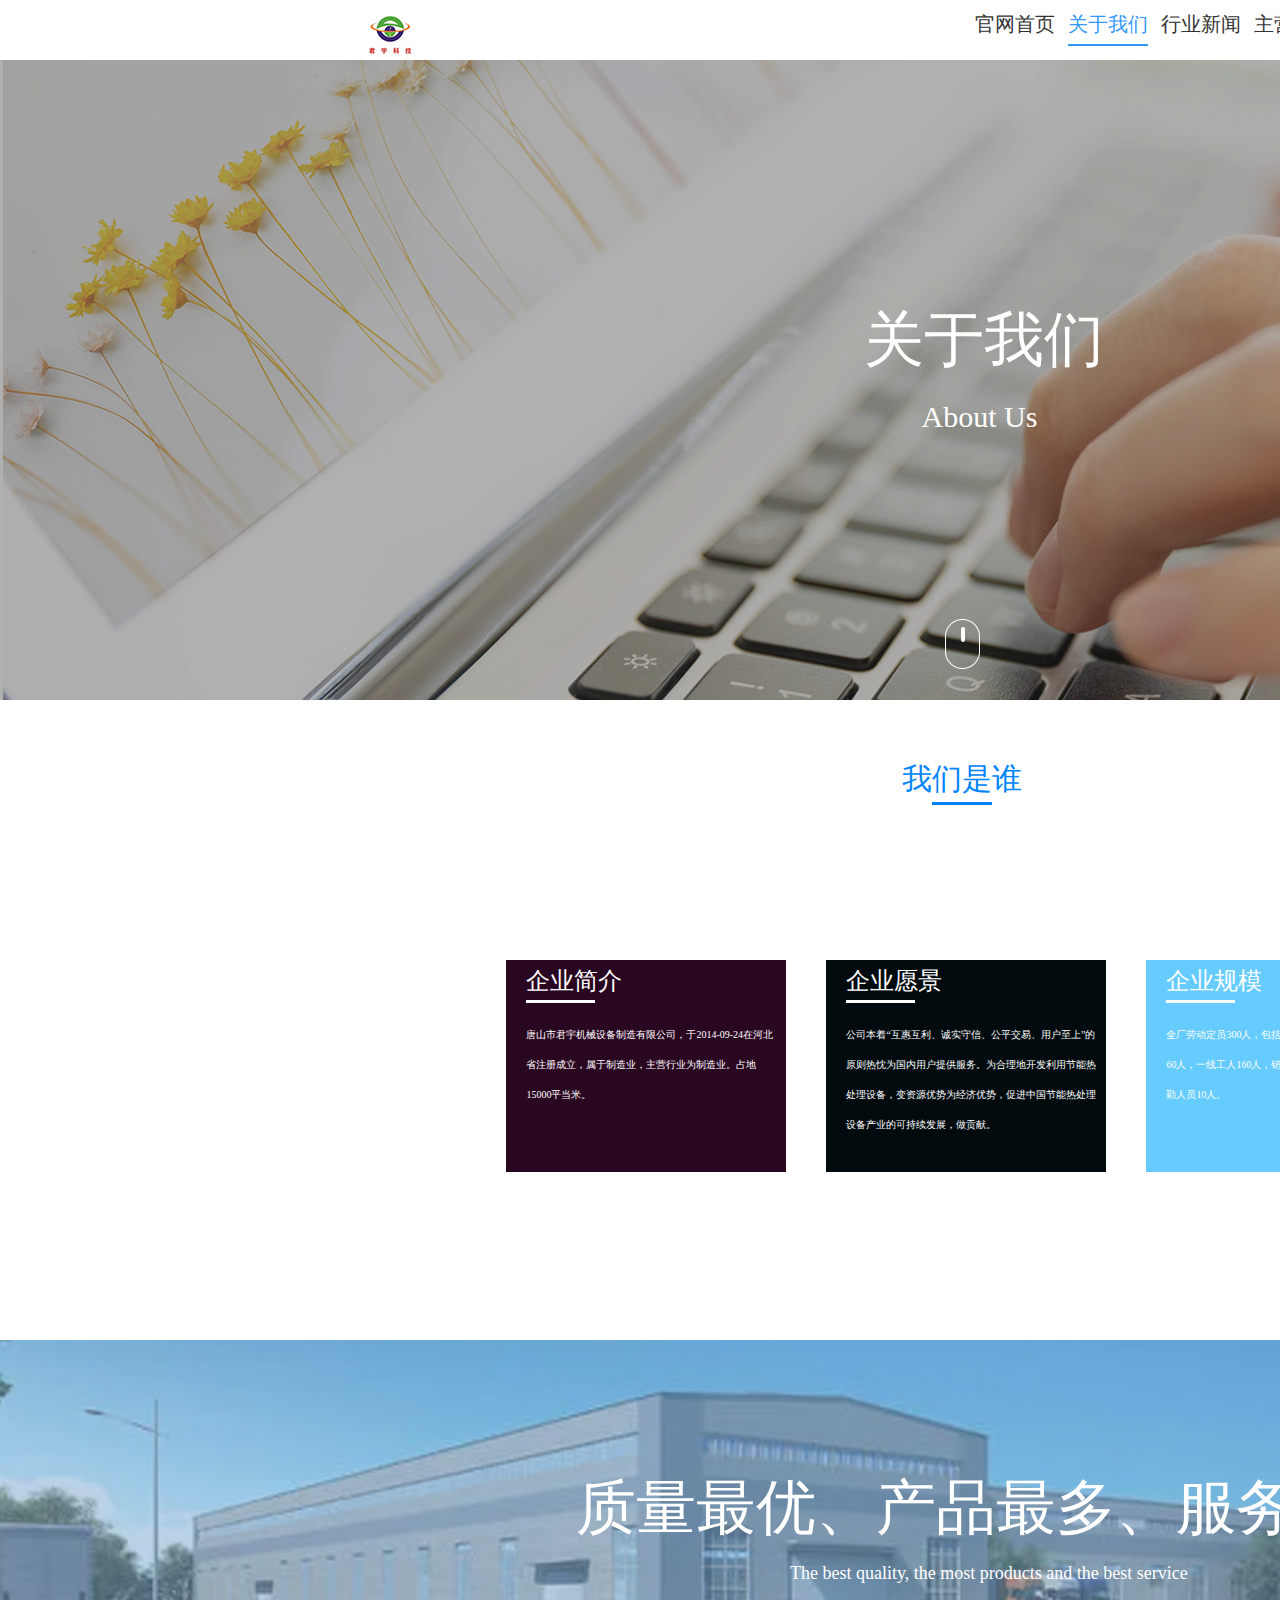
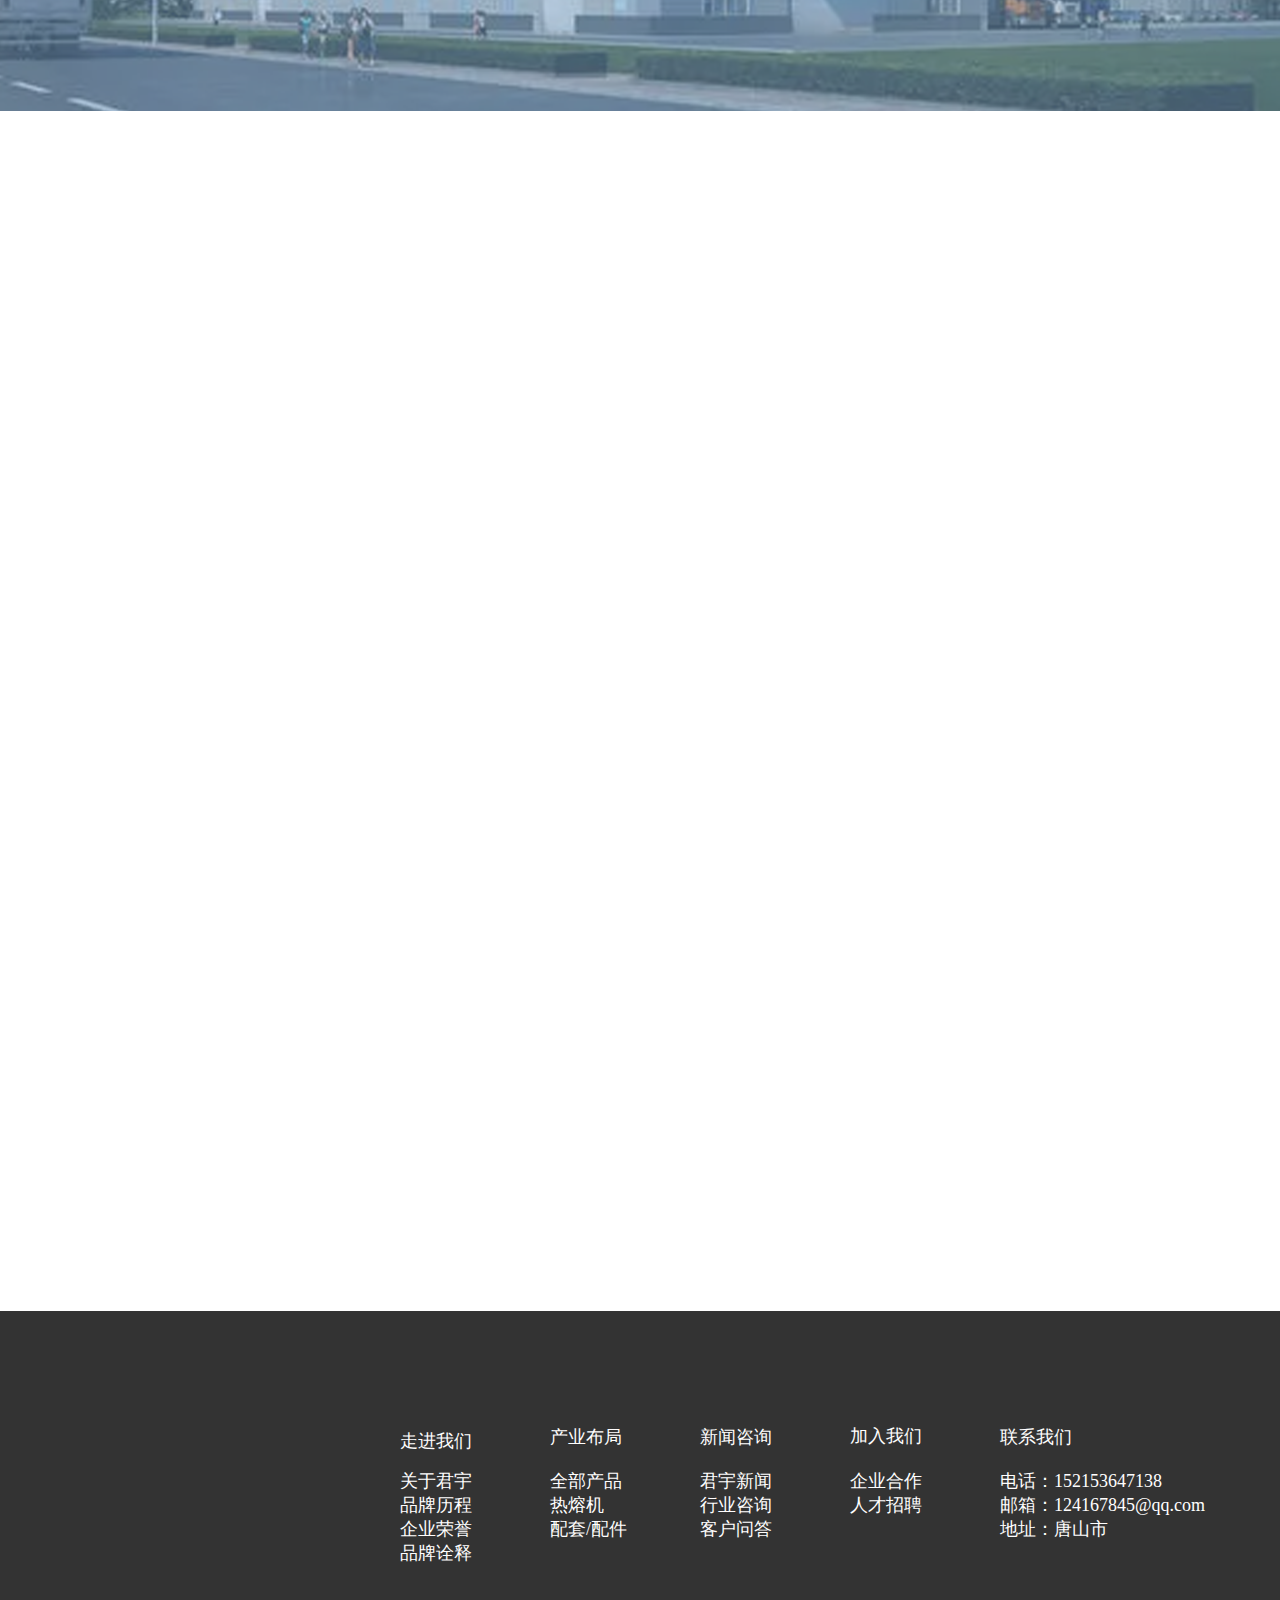
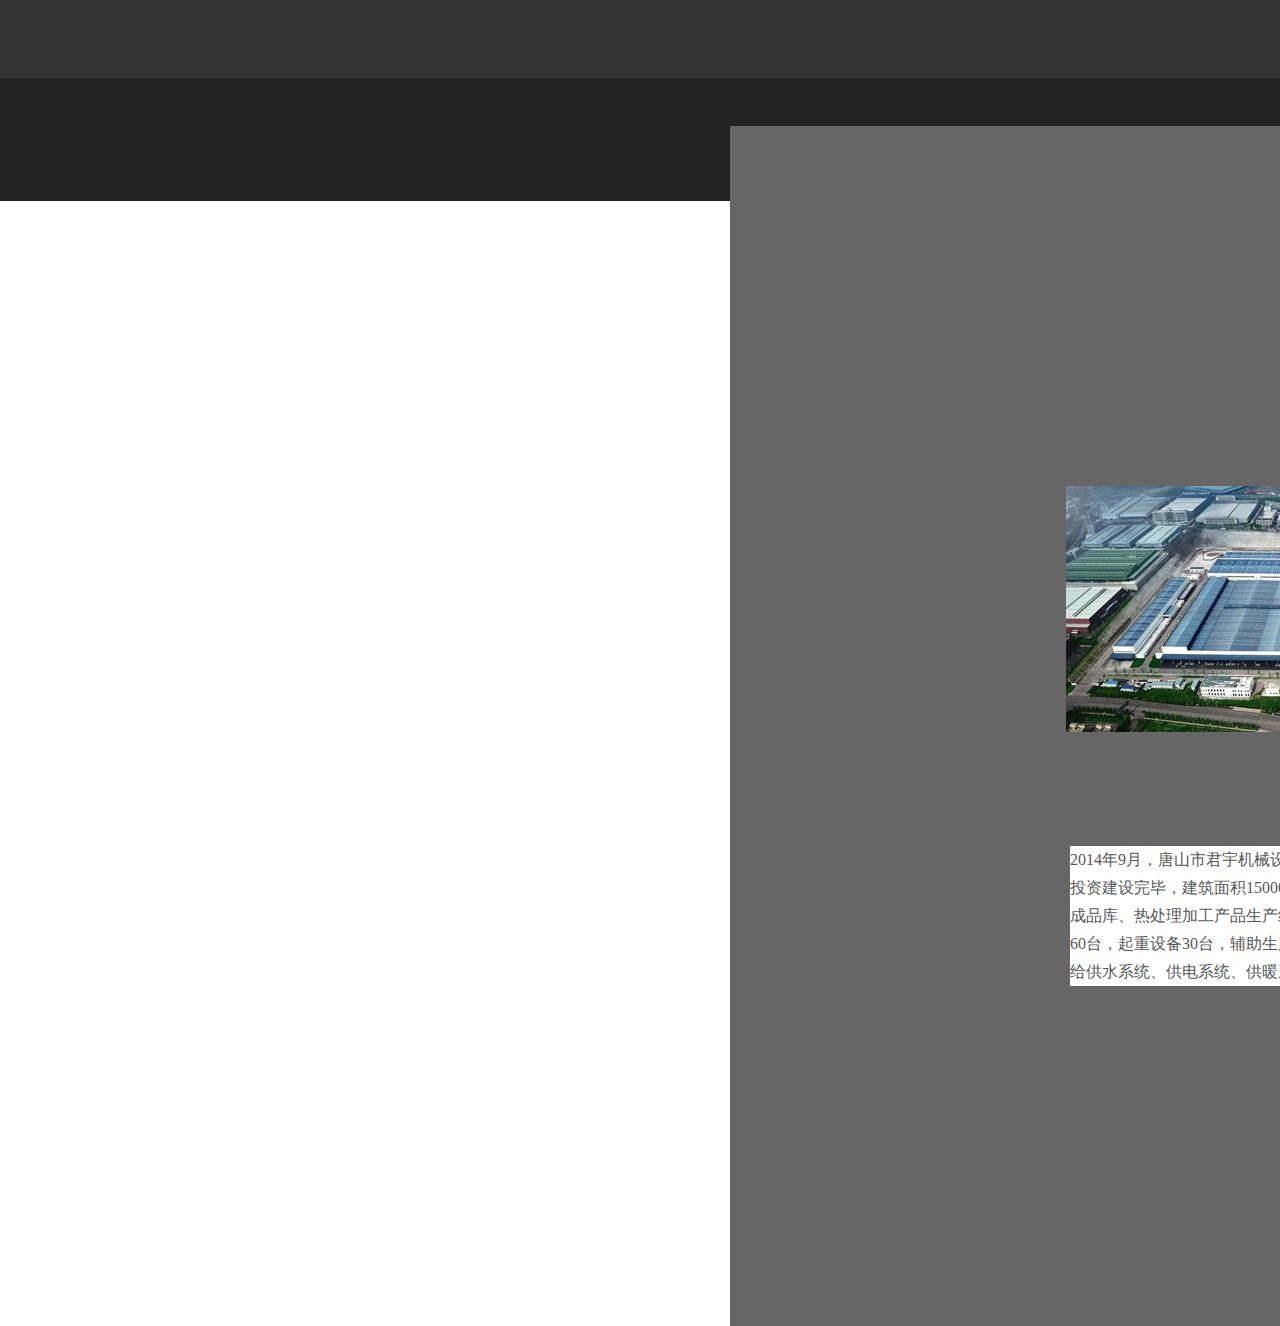
<file: views/about.html>
<!DOCTYPE html>
<html lang="en">
<head>
    <meta charset="UTF-8">
    <title>关于我们</title>
    <link rel="stylesheet" type="text/css" href="../css/model.css">
    <link rel="stylesheet" type="text/css" href="../css/about.css">
    <script src="jquery.min.js"></script>
</head>
<body >

<header>
    <img src="../assets/index/logo.png" alt="" class="logo">
    <ul class="jump" id="nav">
        <li><a href="./index.html" >官网首页</a></li>
        <li><a href="./about.html" style="color: #3399FF; padding-bottom: 9px;
    border-bottom: 2px solid #3399FF;">关于我们</a></li>
        <li><a href="./news.html">行业新闻</a></li>
        <li><a href="./mainBusiness.html">主营业务</a></li>
        <li><a href="./enterpriseIdea.html">企业理念</a></li>
        <li><a href="./contact.html">联系我们</a></li>
    </ul>
</header>
<div class="main">
    <div class="font">关于我们</div>
    <div class="font1">About Us</div>
</div>

<div class="content">
    <div class="contentFont1">我们是谁</div>
    <div class="contentFont2"></div>
    <div class="contentFont3">
        <div class="bg1">
            <div class="bg01">企业简介</div>
            <div class="bg02"></div>
            <div class="bg03">唐山市君宇机械设备制造有限公司，于2014-09-24在河北省注册成立，属于制造业，主营行业为制造业。占地15000平当米。</div>
        </div>
        <div class="bg1" style=" background-color: #010b0e;">
            <div class="bg01">企业愿景</div>
            <div class="bg02"></div>
            <div class="bg03">
                公司本着“互惠互利、诚实守信、公平交易、用户至上”的原则热忱为国内用户提供服务。为合理地开发利用节能热处理设备，变资源优势为经济优势，促进中国节能热处理设备产业的可持续发展，做贡献。
            </div>
        </div>
        <div class="bg1" style=" background-color: #66CCFF;">
            <div class="bg01">企业规模</div>
            <div class="bg02"></div>
            <div class="bg03">全厂劳动定员300人，包括管理人员30人，工程技术人员60人，一线工人160人，销售以及售后团队人员40人，后勤人员10人。</div>
        </div>
    </div>
</div>

<div class="quality">
    <div class="quality1">质量最优、产品最多、服务最好</div>
    <div class="quality2">The best quality, the most products and the best service</div>
</div>

<div class="down">
    <div class="downFont1">企业荣誉</div>
    <div class="downFont2"></div>
    <div class="downFont3">企业愿景：互惠互利、诚实守信、公平交易、用户至上</div>
    <div class="downFont4">2014-09></div>
    <div class="downFont5"><img src="../assets/about/pic2.png" alt=""></div>
    <div class="downFont6"><img src="../assets/about/pic4.png" alt=""></div>
    <div class="downFont8">
        <img src="../assets/about/logo.png" alt="">
        <div class="downFont8-1">展开更多荣誉</div>
    </div>
    <div class="downFont7">
        <div class="triangle"></div>
        2014年9月，唐山市君宇机械设备制造有限公司在唐山市丰南区投资建设完毕，建筑面积15000㎡，建筑工程包括产品原料库、成品库、热处理加工产品生产线30条，数控机加工10条，焊机60台，起重设备30台，辅助生产设备30台等。辅助生产工程为给供水系统、供电系统、供暖系统。
    </div>

    <div class="downFont9">
        <div class="triangle1"></div>
        2014年9月，唐山市君宇机械设备制造有限公司在唐山市丰南区投资建设完毕，建筑面积15000㎡，建筑工程包括产品原料库、成品库、热处理加工产品生产线30条，数控机加工10条，焊机60台，起重设备30台，辅助生产设备30台等。辅助生产工程为给供水系统、供电系统、供暖系统。
    </div>
    <div class="downFont10"><img src="../assets/about/pic2.png" alt=""></div>
    <div class="downFont11"></div>
    <div class="downFont12"></div>
</div>
<footer>
</footer>
<script>
    $("footer").load("./footer.html");
</script>
</body>
</html>
</file>
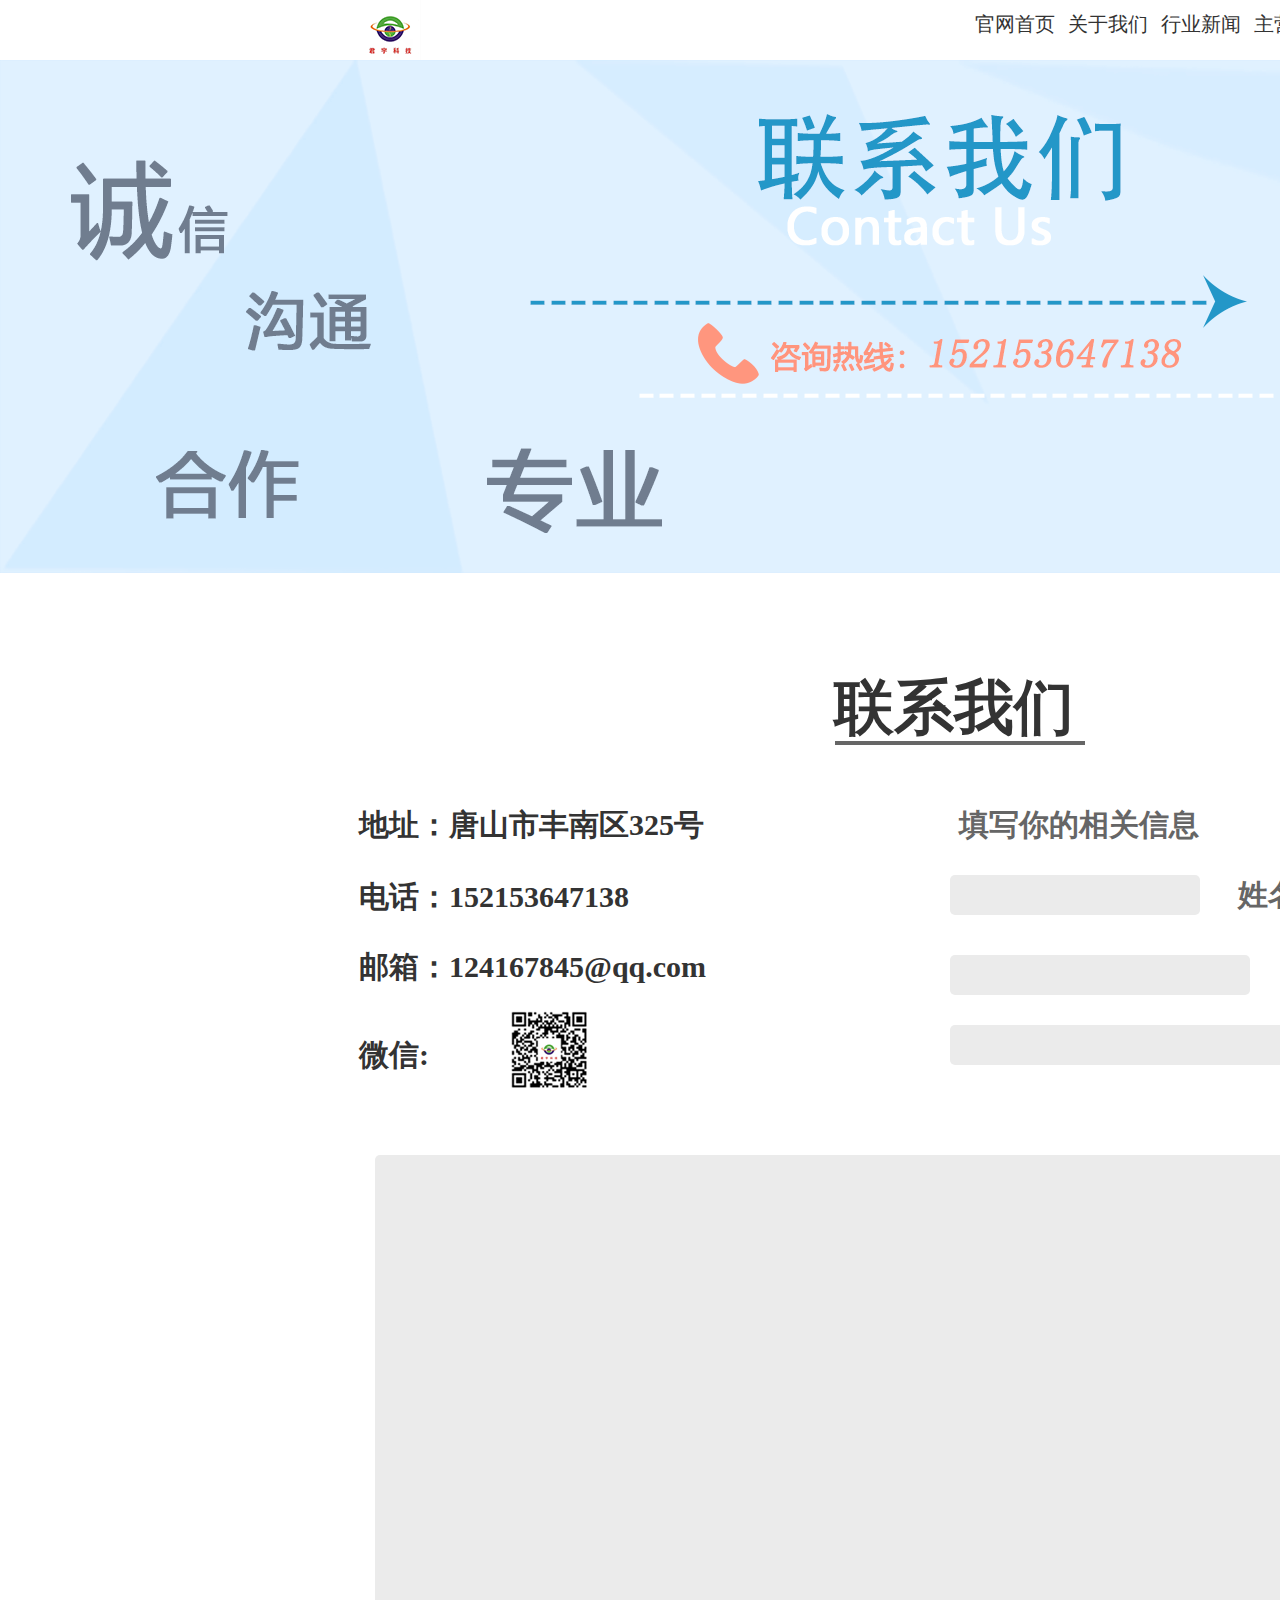
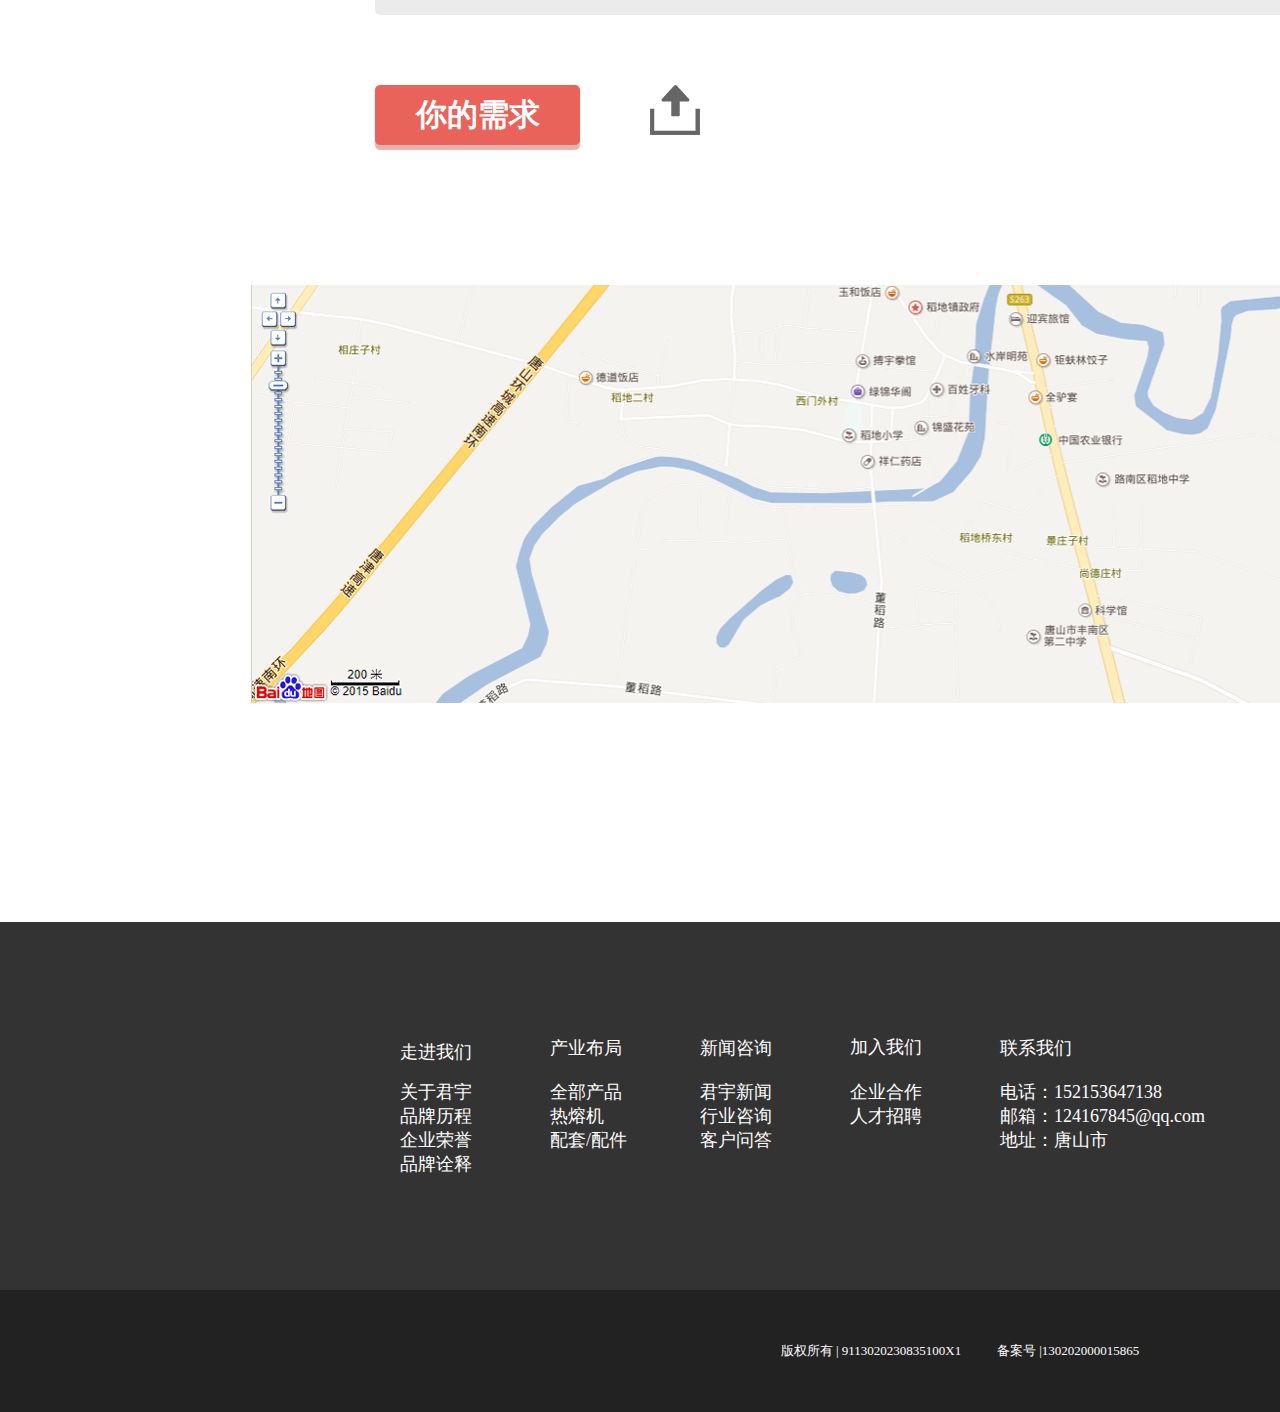
<file: views/contact.html>
<!DOCTYPE html>
<html lang="en">
<head>
    <meta charset="UTF-8">
    <title>联系我们</title>
    <link rel="stylesheet" type="text/css" href="../css/model.css">
    <link rel="stylesheet" type="text/css" href="../css/contact.css">
    <script src="jquery.min.js"></script>
</head>
<body style="min-width: 800px; overflow-x: auto">

<header>
    <img src="../assets/index/logo.png" alt="" class="logo">
    <ul class="jump" id="nav">
        <li><a href="./index.html" >官网首页</a></li>
        <li><a href="./about.html" >关于我们</a></li>
        <li><a href="./news.html">行业新闻</a></li>
        <li><a href="./mainBusiness.html">主营业务</a></li>
        <li><a href="./enterpriseIdea.html">企业理念</a></li>
        <li><a href="./contact.html" style="color: #3399FF; padding-bottom: 9px;
    border-bottom: 2px solid #3399FF;">联系我们</a></li>
    </ul>
</header>
<div class="main">
    <img src="../assets/contact/call.png" alt="" class="mainPic">
    <div class="center">
        <div class="font1">联系我们</div>
        <div class="font2"></div>
        <div class="font3">地址：唐山市丰南区325号</div>
        <div class="font4">电话：152153647138</div>
        <div class="font5">邮箱：124167845@qq.com</div>
        <div class="font6">微信:
            <img src="../assets/contact/logo.png" alt=""></div>
        <div class="font7">填写你的相关信息</div>
        <input class="font8"/>
        <div class="font9">姓名</div>
        <input class="font10"/>
        <div class="font11">电话</div>
        <input class="font12"/>
        <div class="font13">邮箱</div>
        <input class="font14"/>
        <div class="font15">你的需求</div>
        <img src="../assets/contact/load.png" alt="" class="img1">
        <img src="../assets/contact/map.png" alt="" class="img2">
    </div>
</div>


<footer>
</footer>
<script>
    $("footer").load("./footer.html");
</script>
</body>
</html>
</file>
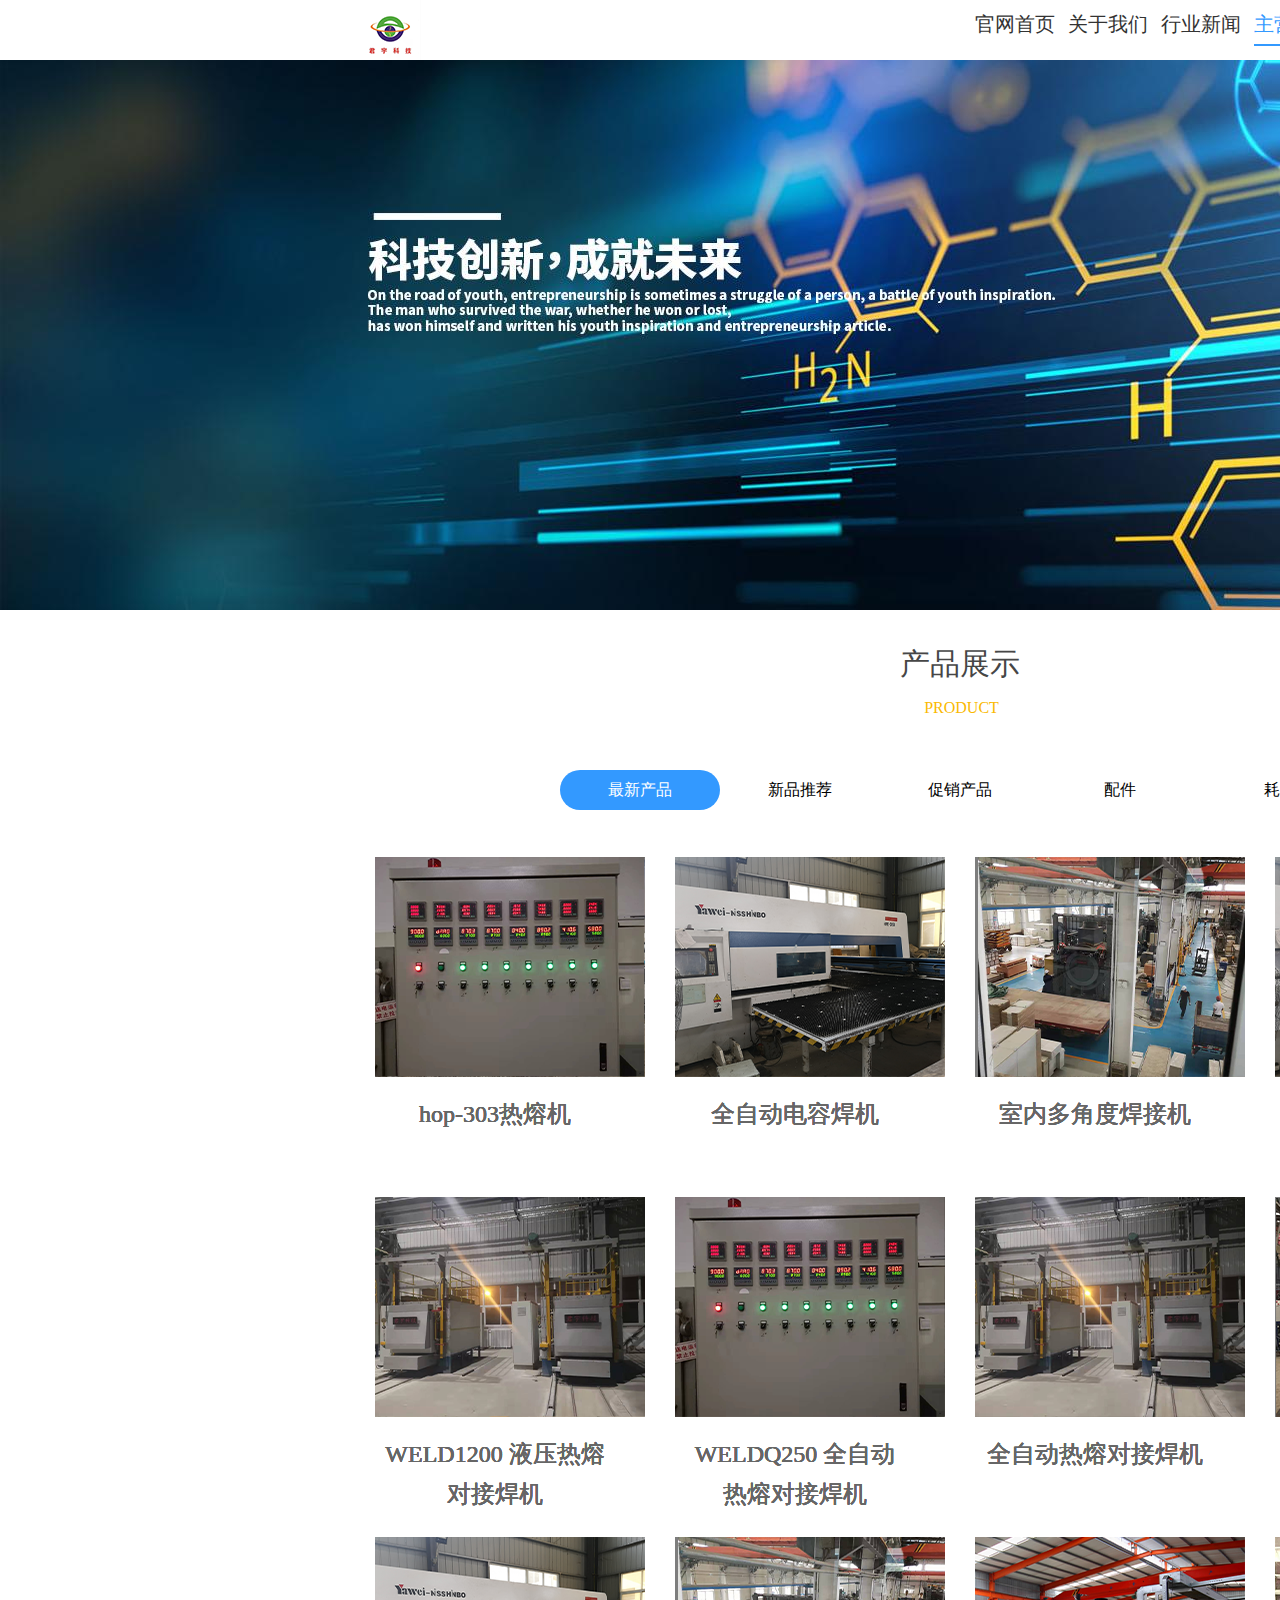
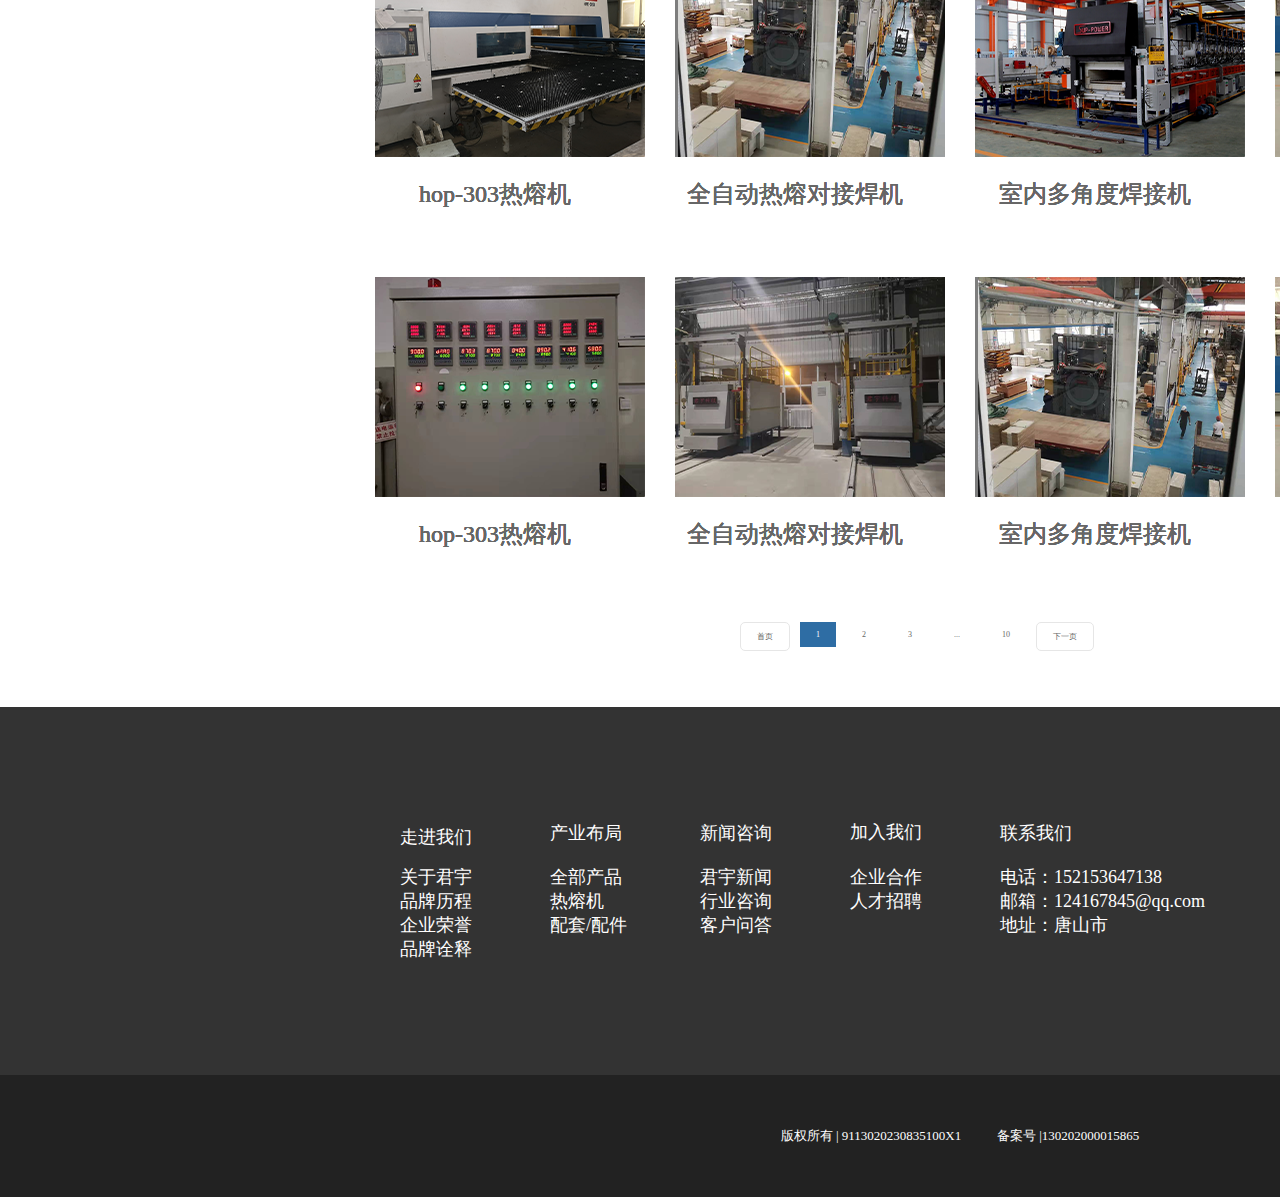
<file: views/mainBusiness.html>
<!DOCTYPE html>
<html lang="ch">
<head>
    <meta charset="UTF-8">
    <title>君宇科技</title>
    <link rel="stylesheet" type="text/css" href="../css/mainBusiness.css">
    <link rel="stylesheet" type="text/css" href="../css/model.css">
    <script src="jquery.min.js"></script>
</head>
<body>
<header>
    <img src="../assets/index/logo.png" alt="" class="logo">
    <ul class="jump" id="nav">
        <li><a href="./index.html">官网首页</a></li>
        <li><a href="./about.html">关于我们</a></li>
        <li><a href="./news.html">行业新闻</a></li>
        <li><a href="./mainBusiness.html" style="color: #3399FF; padding-bottom: 9px;
    border-bottom: 2px solid #3399FF;">主营业务</a></li>
        <li><a href="./enterpriseIdea.html">企业理念</a></li>
        <li><a href="./contact.html">联系我们</a></li>
    </ul>
</header>
<img src="../assets/business/logo.png" alt="" class="mainPic">
<div class="main">
    <div class="font1">产品展示</div>
    <div class="font2">PRODUCT</div>
    <div class="category">
        <div  class="service">最新产品</div>
        <div>新品推荐</div>
        <div>促销产品</div>
        <div>配件</div>
        <div>耗材</div>
    </div>
    <div class="businessCen">
<div class="business">
    <div class="content">
        <img src="../assets/business/pic1.png" alt="">
        <div class="picFont">hop-303热熔机</div>
    </div>
    <div>
        <img src="../assets/business/pic2.png" alt="">
        <div class="picFont">全自动电容焊机</div>
    </div>
    <div>
        <img src="../assets/business/pic3.png" alt="">
        <div class="picFont">室内多角度焊接机</div>
    </div>
    <div>
        <img src="../assets/business/pic4.png" alt="">
        <div class="picFont">wes热熔机</div>
    </div>
    <div>
        <img src="../assets/business/pic5.png" alt="">
        <div class="picFont">WELD1200
            液压热熔对接焊机</div>
    </div>
    <div>
        <img src="../assets/business/pic6.png" alt="">
        <div class="picFont">WELDQ250
            全自动热熔对接焊机</div>
    </div>
    <div>
        <img src="../assets/business/pic7.png" alt="">
        <div class="picFont">全自动热熔对接焊机</div>
    </div>
    <div>
        <img src="../assets/business/pic1.png" alt="">
        <div class="picFont">WELD1400
            液压热熔对接焊机</div>
    </div>
    <div>
        <img src="../assets/business/pic2.png" alt="">
        <div class="picFont">hop-303热熔机</div>
    </div>
    <div>
        <img src="../assets/business/pic3.png" alt="">
        <div class="picFont">全自动热熔对接焊机</div>
    </div>
    <div>
        <img src="../assets/business/pic4.png" alt="">
        <div class="picFont">室内多角度焊接机</div>
    </div>
    <div>
        <img src="../assets/business/pic5.png" alt="">
        <div class="picFont">wes热熔机</div>
    </div>
    <div>
        <img src="../assets/business/pic6.png" alt="">
        <div class="picFont">hop-303热熔机</div>
    </div>
    <div>
        <img src="../assets/business/pic7.png" alt="">
        <div class="picFont">全自动热熔对接焊机</div>
    </div>
    <div>
        <img src="../assets/business/pic3.png" alt="">
        <div class="picFont">室内多角度焊接机</div>
    </div>
    <div>
        <img src="../assets/business/pic5.png" alt="">
        <div class="picFont">wes热熔机</div>
    </div>


</div>
        <div class="business">
            <div class="content">
                <img src="../assets/business/pic1.png" alt="">
                <div class="picFont">hop-303热熔机</div>
            </div>
            <div>
                <img src="../assets/business/pic2.png" alt="">
                <div class="picFont">全自动电容焊机</div>
            </div>
            <div>
                <img src="../assets/business/pic3.png" alt="">
                <div class="picFont">室内多角度焊接机</div>
            </div>
            <div>
                <img src="../assets/business/pic2.png" alt="">
                <div class="picFont">wes热熔机</div>
            </div>
            <div>
                <img src="../assets/business/pic3.png" alt="">
                <div class="picFont">WELD1200
                    液压热熔对接焊机</div>
            </div>
            <div>
                <img src="../assets/business/pic7.png" alt="">
                <div class="picFont">WELDQ250
                    全自动热熔对接焊机</div>
            </div>
            <div>
                <img src="../assets/business/pic2.png" alt="">
                <div class="picFont">全自动热熔对接焊机</div>
            </div>
            <div>
                <img src="../assets/business/pic1.png" alt="">
                <div class="picFont">WELD1400
                    液压热熔对接焊机</div>
            </div>
            <div>
                <img src="../assets/business/pic2.png" alt="">
                <div class="picFont">hop-303热熔机</div>
            </div>
            <div>
                <img src="../assets/business/pic3.png" alt="">
                <div class="picFont">全自动热熔对接焊机</div>
            </div>
            <div>
                <img src="../assets/business/pic4.png" alt="">
                <div class="picFont">室内多角度焊接机</div>
            </div>
            <div>
                <img src="../assets/business/pic5.png" alt="">
                <div class="picFont">wes热熔机</div>
            </div>
            <div>
                <img src="../assets/business/pic6.png" alt="">
                <div class="picFont">hop-303热熔机</div>
            </div>
            <div>
                <img src="../assets/business/pic7.png" alt="">
                <div class="picFont">全自动热熔对接焊机</div>
            </div>
            <div>
                <img src="../assets/business/pic3.png" alt="">
                <div class="picFont">室内多角度焊接机</div>
            </div>
            <div>
                <img src="../assets/business/pic5.png" alt="">
                <div class="picFont">wes热熔机</div>
            </div>


        </div>
        <div class="business">
            <div class="content">
                <img src="../assets/business/pic3.png" alt="">
                <div class="picFont">hop-303热熔机</div>
            </div>
            <div>
                <img src="../assets/business/pic5.png" alt="">
                <div class="picFont">全自动电容焊机</div>
            </div>
            <div>
                <img src="../assets/business/pic1.png" alt="">
                <div class="picFont">室内多角度焊接机</div>
            </div>
            <div>
                <img src="../assets/business/pic4.png" alt="">
                <div class="picFont">wes热熔机</div>
            </div>
            <div>
                <img src="../assets/business/pic5.png" alt="">
                <div class="picFont">WELD1200
                    液压热熔对接焊机</div>
            </div>
            <div>
                <img src="../assets/business/pic6.png" alt="">
                <div class="picFont">WELDQ250
                    全自动热熔对接焊机</div>
            </div>
            <div>
                <img src="../assets/business/pic7.png" alt="">
                <div class="picFont">全自动热熔对接焊机</div>
            </div>
            <div>
                <img src="../assets/business/pic1.png" alt="">
                <div class="picFont">WELD1400
                    液压热熔对接焊机</div>
            </div>
            <div>
                <img src="../assets/business/pic2.png" alt="">
                <div class="picFont">hop-303热熔机</div>
            </div>
            <div>
                <img src="../assets/business/pic3.png" alt="">
                <div class="picFont">全自动热熔对接焊机</div>
            </div>
            <div>
                <img src="../assets/business/pic4.png" alt="">
                <div class="picFont">室内多角度焊接机</div>
            </div>
            <div>
                <img src="../assets/business/pic5.png" alt="">
                <div class="picFont">wes热熔机</div>
            </div>
            <div>
                <img src="../assets/business/pic6.png" alt="">
                <div class="picFont">hop-303热熔机</div>
            </div>
            <div>
                <img src="../assets/business/pic7.png" alt="">
                <div class="picFont">全自动热熔对接焊机</div>
            </div>
            <div>
                <img src="../assets/business/pic3.png" alt="">
                <div class="picFont">室内多角度焊接机</div>
            </div>
            <div>
                <img src="../assets/business/pic5.png" alt="">
                <div class="picFont">wes热熔机</div>
            </div>


        </div>
        <div class="business">
            <div class="content">
                <img src="../assets/business/pic1.png" alt="">
                <div class="picFont">hop-303热熔机</div>
            </div>
            <div>
                <img src="../assets/business/pic2.png" alt="">
                <div class="picFont">全自动电容焊机</div>
            </div>
            <div>
                <img src="../assets/business/pic3.png" alt="">
                <div class="picFont">室内多角度焊接机</div>
            </div>
            <div>
                <img src="../assets/business/pic4.png" alt="">
                <div class="picFont">wes热熔机</div>
            </div>
            <div>
                <img src="../assets/business/pic5.png" alt="">
                <div class="picFont">WELD1200
                    液压热熔对接焊机</div>
            </div>
            <div>
                <img src="../assets/business/pic6.png" alt="">
                <div class="picFont">WELDQ250
                    全自动热熔对接焊机</div>
            </div>
            <div>
                <img src="../assets/business/pic7.png" alt="">
                <div class="picFont">全自动热熔对接焊机</div>
            </div>
            <div>
                <img src="../assets/business/pic1.png" alt="">
                <div class="picFont">WELD1400
                    液压热熔对接焊机</div>
            </div>
            <div>
                <img src="../assets/business/pic2.png" alt="">
                <div class="picFont">hop-303热熔机</div>
            </div>
            <div>
                <img src="../assets/business/pic3.png" alt="">
                <div class="picFont">全自动热熔对接焊机</div>
            </div>
            <div>
                <img src="../assets/business/pic4.png" alt="">
                <div class="picFont">室内多角度焊接机</div>
            </div>
            <div>
                <img src="../assets/business/pic5.png" alt="">
                <div class="picFont">wes热熔机</div>
            </div>
            <div>
                <img src="../assets/business/pic6.png" alt="">
                <div class="picFont">hop-303热熔机</div>
            </div>
            <div>
                <img src="../assets/business/pic7.png" alt="">
                <div class="picFont">全自动热熔对接焊机</div>
            </div>
            <div>
                <img src="../assets/business/pic3.png" alt="">
                <div class="picFont">室内多角度焊接机</div>
            </div>
            <div>
                <img src="../assets/business/pic5.png" alt="">
                <div class="picFont">wes热熔机</div>
            </div>


        </div>
        <div class="business">
            <div class="content">
                <img src="../assets/business/pic6.png" alt="">
                <div class="picFont">hop-303热熔机</div>
            </div>
            <div>
                <img src="../assets/business/pic2.png" alt="">
                <div class="picFont">全自动电容焊机</div>
            </div>
            <div>
                <img src="../assets/business/pic3.png" alt="">
                <div class="picFont">室内多角度焊接机</div>
            </div>
            <div>
                <img src="../assets/business/pic2.png" alt="">
                <div class="picFont">wes热熔机</div>
            </div>
            <div>
                <img src="../assets/business/pic7.png" alt="">
                <div class="picFont">WELD1200
                    液压热熔对接焊机</div>
            </div>
            <div>
                <img src="../assets/business/pic6.png" alt="">
                <div class="picFont">WELDQ250
                    全自动热熔对接焊机</div>
            </div>
            <div>
                <img src="../assets/business/pic7.png" alt="">
                <div class="picFont">全自动热熔对接焊机</div>
            </div>
            <div>
                <img src="../assets/business/pic1.png" alt="">
                <div class="picFont">WELD1400
                    液压热熔对接焊机</div>
            </div>
            <div>
                <img src="../assets/business/pic2.png" alt="">
                <div class="picFont">hop-303热熔机</div>
            </div>
            <div>
                <img src="../assets/business/pic3.png" alt="">
                <div class="picFont">全自动热熔对接焊机</div>
            </div>
            <div>
                <img src="../assets/business/pic4.png" alt="">
                <div class="picFont">室内多角度焊接机</div>
            </div>
            <div>
                <img src="../assets/business/pic5.png" alt="">
                <div class="picFont">wes热熔机</div>
            </div>
            <div>
                <img src="../assets/business/pic6.png" alt="">
                <div class="picFont">hop-303热熔机</div>
            </div>
            <div>
                <img src="../assets/business/pic7.png" alt="">
                <div class="picFont">全自动热熔对接焊机</div>
            </div>
            <div>
                <img src="../assets/business/pic3.png" alt="">
                <div class="picFont">室内多角度焊接机</div>
            </div>
            <div>
                <img src="../assets/business/pic5.png" alt="">
                <div class="picFont">wes热熔机</div>
            </div>


        </div>
    </div>
    <ul class="down">
        <li><a class="active" href="#">首页</a></li>
        <li><a class="select" href="#">1</a></li>
        <li><a href="#">2</a></li>
        <li><a href="#">3</a></li>
        <li><a href="#">...</a></li>
        <li><a href="#">10</a></li>
        <li><a class="active" href="#?">下一页</a></li>
    </ul>

</div>
<footer>
    <div class="footer1">
        <div class="footer1-1">
            <div class="footer1-01">走进我们</div>
            <div>关于君宇</div>
            <div>品牌历程</div>
            <div>企业荣誉</div>
            <div>品牌诠释</div>
        </div>
        <div class="footer2-1">
            <div class="footer2-01">产业布局</div>
            <div>全部产品</div>
            <div>热熔机</div>
            <div>配套/配件</div>

        </div>
        <div class="footer3-1">
            <div class="footer3-01">新闻咨询</div>
            <div>君宇新闻</div>
            <div>行业咨询</div>
            <div>客户问答</div>
        </div>
        <div class="footer4-1">
            <div class="footer4-01">加入我们</div>
            <div>企业合作</div>
            <div>人才招聘</div>
        </div>
        <div class="footer5-1">
            <div class="footer5-01">联系我们</div>
            <div>电话：152153647138</div>
            <div>邮箱：124167845@qq.com</div>
            <div>地址：唐山市</div>

        </div>
        <div class="footer6-1">
            <img src="../assets/index/junyu.png" alt="">
        </div>
    </div>
    <div class="footer2">
        版权所有 | 9113020230835100X1
        &nbsp; &nbsp; &nbsp; &nbsp; &nbsp;
        备案号 |130202000015865
    </div>

</footer>

<script>
    $(function () {
        $(".category div").click(function () {
            $(this).addClass("service").siblings().removeClass("service");
            const index = $(this).index();
            $(".businessCen .business").eq(index).show().siblings().hide();
        });
    })
</script>
</body>
</html>
</file>
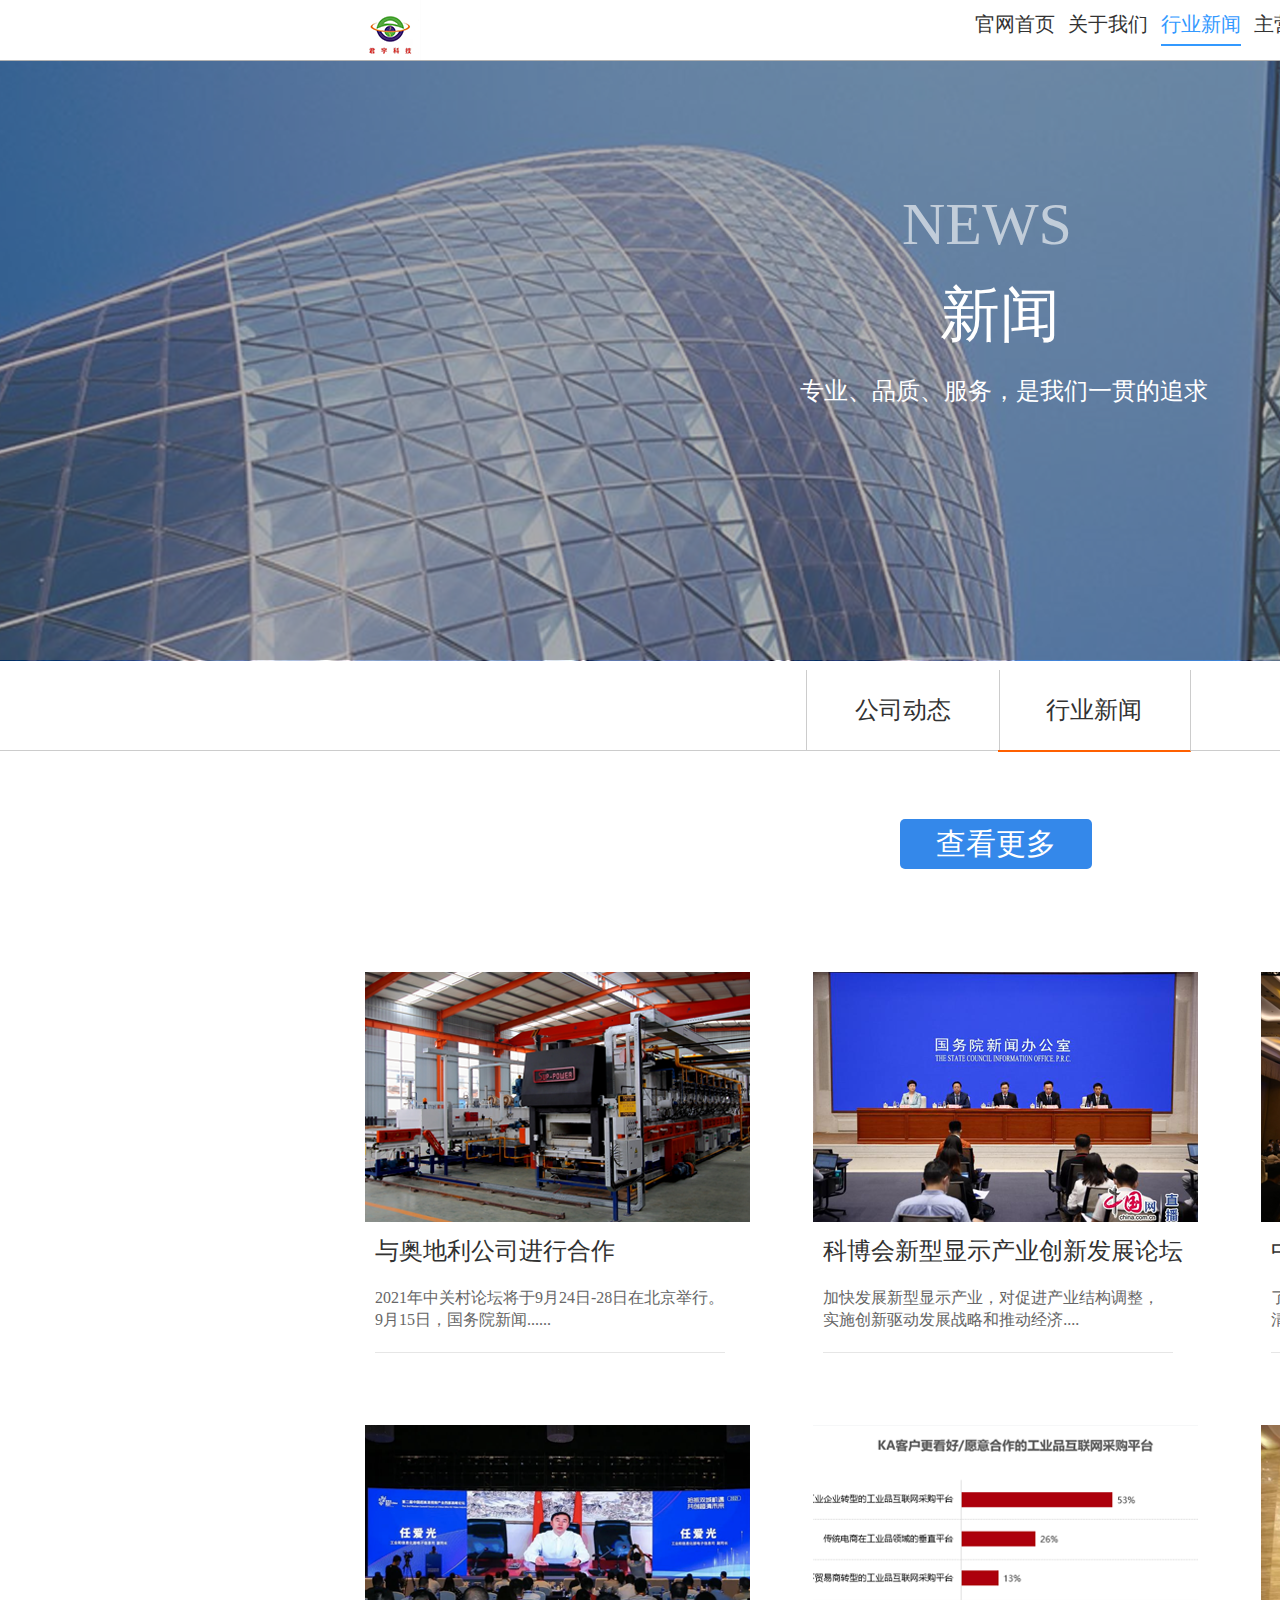
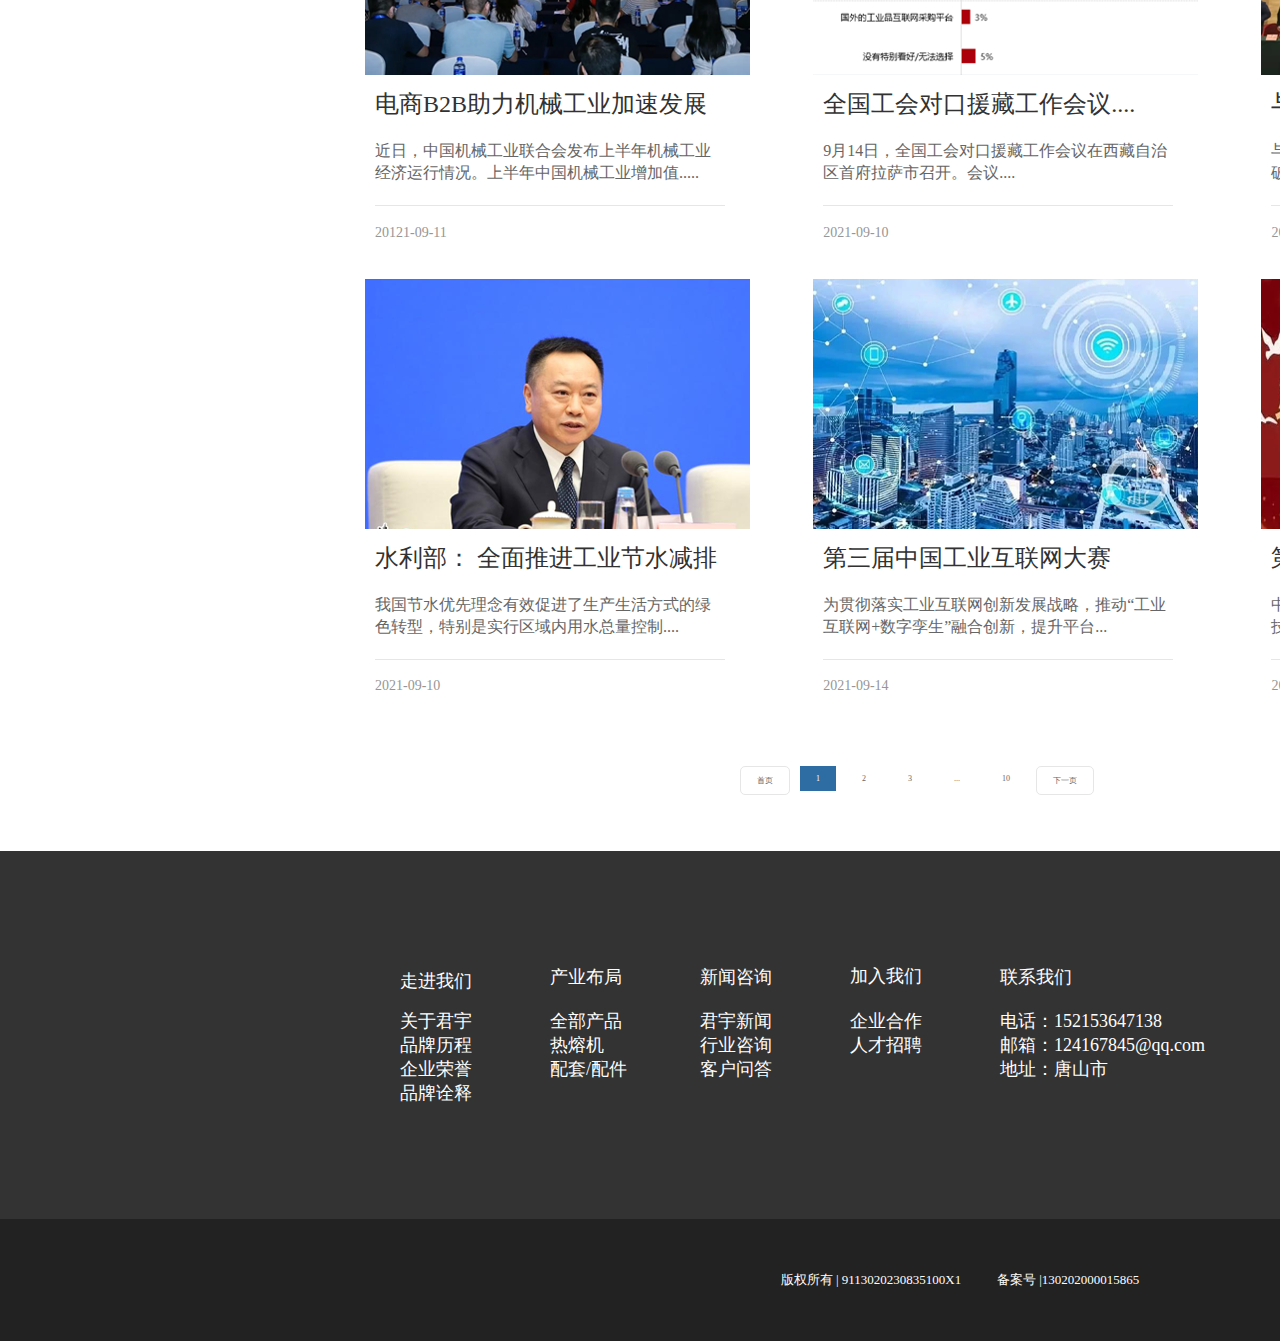
<file: views/news.html>
<!DOCTYPE html>
<html lang="en">
<head>
    <meta charset="UTF-8">
    <title>行业新闻君宇科技</title>
    <link rel="stylesheet" type="text/css" href="../css/model.css">
    <link rel="stylesheet" type="text/css" href="../css/news.css">
    <script src="jquery.min.js"></script>

</head>
<body>

<header>
    <img src="../assets/index/logo.png" alt="" class="logo">
    <ul class="jump" id="nav">
        <li><a href="./index.html" >官网首页</a></li>
        <li><a href="./about.html" >关于我们</a></li>
        <li><a href="./news.html" style="color: #3399FF; padding-bottom: 9px;
    border-bottom: 2px solid #3399FF;">行业新闻</a></li>
        <li><a href="./mainBusiness.html">主营业务</a></li>
        <li><a href="./enterpriseIdea.html">企业理念</a></li>
        <li><a href="./contact.html">联系我们</a></li>
    </ul>
</header>
<div class="main">
    <div class="newsUp">
        <div class="font1">NEWS</div>
        <div class="font2">新闻</div>
        <div class="font3">专业、品质、服务，是我们一贯的追求</div>
    </div>
    <div class="newsTitle">
        <div id="box1" class="box1" onclick="change('changeColor')">公司动态</div>
        <div  id="box2" class="box2"onclick="change('changeColor')" >行业新闻</div>
    </div>
    <div class="center">
        <div class="more">查看更多</div>
        <div class="news">
            <a href="../views/newsDetails.html">
                <div class="news1">
                    <div><img src="../assets/news/news1.png" alt=""></div>
                    <div class="newsFont1">与奥地利公司进行合作</div>
                    <div class="newsFont2">2021年中关村论坛将于9月24日-28日在北京举行。9月15日，国务院新闻......</div>
                    <div class="newsFont3">20121-09-11</div>
                </div>
            </a>
            <a href="../views/newsDetails.html">
                <div class="news1">
                    <div><img src="../assets/news/news2.png" alt=""></div>
                    <div class="newsFont1">科博会新型显示产业创新发展论坛</div>
                    <div class="newsFont2">加快发展新型显示产业，对促进产业结构调整，实施创新驱动发展战略和推动经济....</div>
                    <div class="newsFont3">2021-09-10</div>
                </div>
            </a>
            <a href="../views/newsDetails.html">
                <div class="news1">
                    <div><img src="../assets/news/news3.png" alt=""></div>
                    <div class="newsFont1">中国超高清视频产业西部高峰论坛</div>
                    <div class="newsFont2">了依托“成渝双城经济圈”建设发展机遇，促进高清视频产业链协同创新.....</div>
                    <div class="newsFont3">2021-09-10</div>
                </div>
            </a>
            <a href="../views/newsDetails.html">
                <div class="news1">
                    <div><img src="../assets/news/news4.png" alt=""></div>
                    <div class="newsFont1">电商B2B助力机械工业加速发展</div>
                    <div class="newsFont2">近日，中国机械工业联合会发布上半年机械工业经济运行情况。上半年中国机械工业增加值.....</div>
                    <div class="newsFont3">2021-09-10</div>
                </div>
            </a>
            <a href="../views/newsDetails.html">
                <div class="news1">
                    <div><img src="../assets/news/news5.png" alt=""></div>
                    <div class="newsFont1">全国工会对口援藏工作会议....</div>
                    <div class="newsFont2">9月14日，全国工会对口援藏工作会议在西藏自治区首府拉萨市召开。会议....</div>
                    <div class="newsFont3">2021-09-14</div>
                </div>
            </a>
            <a href="../views/newsDetails.html">
                <div class="news1">
                    <div><img src="../assets/news/news6.png" alt=""></div>
                    <div class="newsFont1">与奥地利公司进行合作</div>
                    <div class="newsFont2">与奥地利see公司在热处理设备,进行技术改革，突破wsty技术.......</div>
                    <div class="newsFont3">2021-09-12</div>
                </div>
            </a>
            <a href="../views/newsDetails.html">
                <div class="news1">
                    <div><img src="../assets/news/news7.png" alt=""></div>
                    <div class="newsFont1">水利部： 全面推进工业节水减排</div>
                    <div class="newsFont2">我国节水优先理念有效促进了生产生活方式的绿色转型，特别是实行区域内用水总量控制....</div>
                    <div class="newsFont3">2021-09-09</div>
                </div>
            </a>
            <a href="../views/newsDetails.html">
                <div class="news1">
                    <div><img src="../assets/news/news8.png" alt=""></div>
                    <div class="newsFont1">第三届中国工业互联网大赛</div>
                    <div class="newsFont2">为贯彻落实工业互联网创新发展战略，推动“工业互联网+数字孪生”融合创新，提升平台...</div>
                    <div class="newsFont3">2021-09-08</div>
                </div>
            </a>
            <a href="../views/newsDetails.html">
                <div class="news1">
                    <div><img src="../assets/news/news9.png" alt=""></div>
                    <div class="newsFont1">第七届全国职工职业技能大赛....</div>
                    <div class="newsFont2">中华全国总工会联合人力资源社会保障部、科学技术部、工业和信息化部、公安部、四川省....</div>
                    <div class="newsFont3">2021-09-18</div>
                </div>
            </a>

        </div>
        <ul class="down">
            <li><a class="active" href="#">首页</a></li>
            <li><a class="select" href="#">1</a></li>
            <li><a href="#">2</a></li>
            <li><a href="#">3</a></li>
            <li><a href="#">...</a></li>
            <li><a href="#">10</a></li>
            <li><a class="active" href="#?">下一页</a></li>
        </ul>
    </div>

</div>


<footer>
</footer>
<script>
    $("footer").load("./footer.html");
        function change(css) {
            const ele = document.getElementById("box1");
            console.log(ele)
            const ele1 = document.getElementById("box2");
            if ( event.target === ele){
                ele.classList.add(css)
                ele1.style.border = "0px"
            }if(event.target === ele1) {
                ele1.style.borderBottom = "2px solid #ff6000"
                ele.classList.remove(css)
            }
    }

</script>
</body>
</html>
</file>
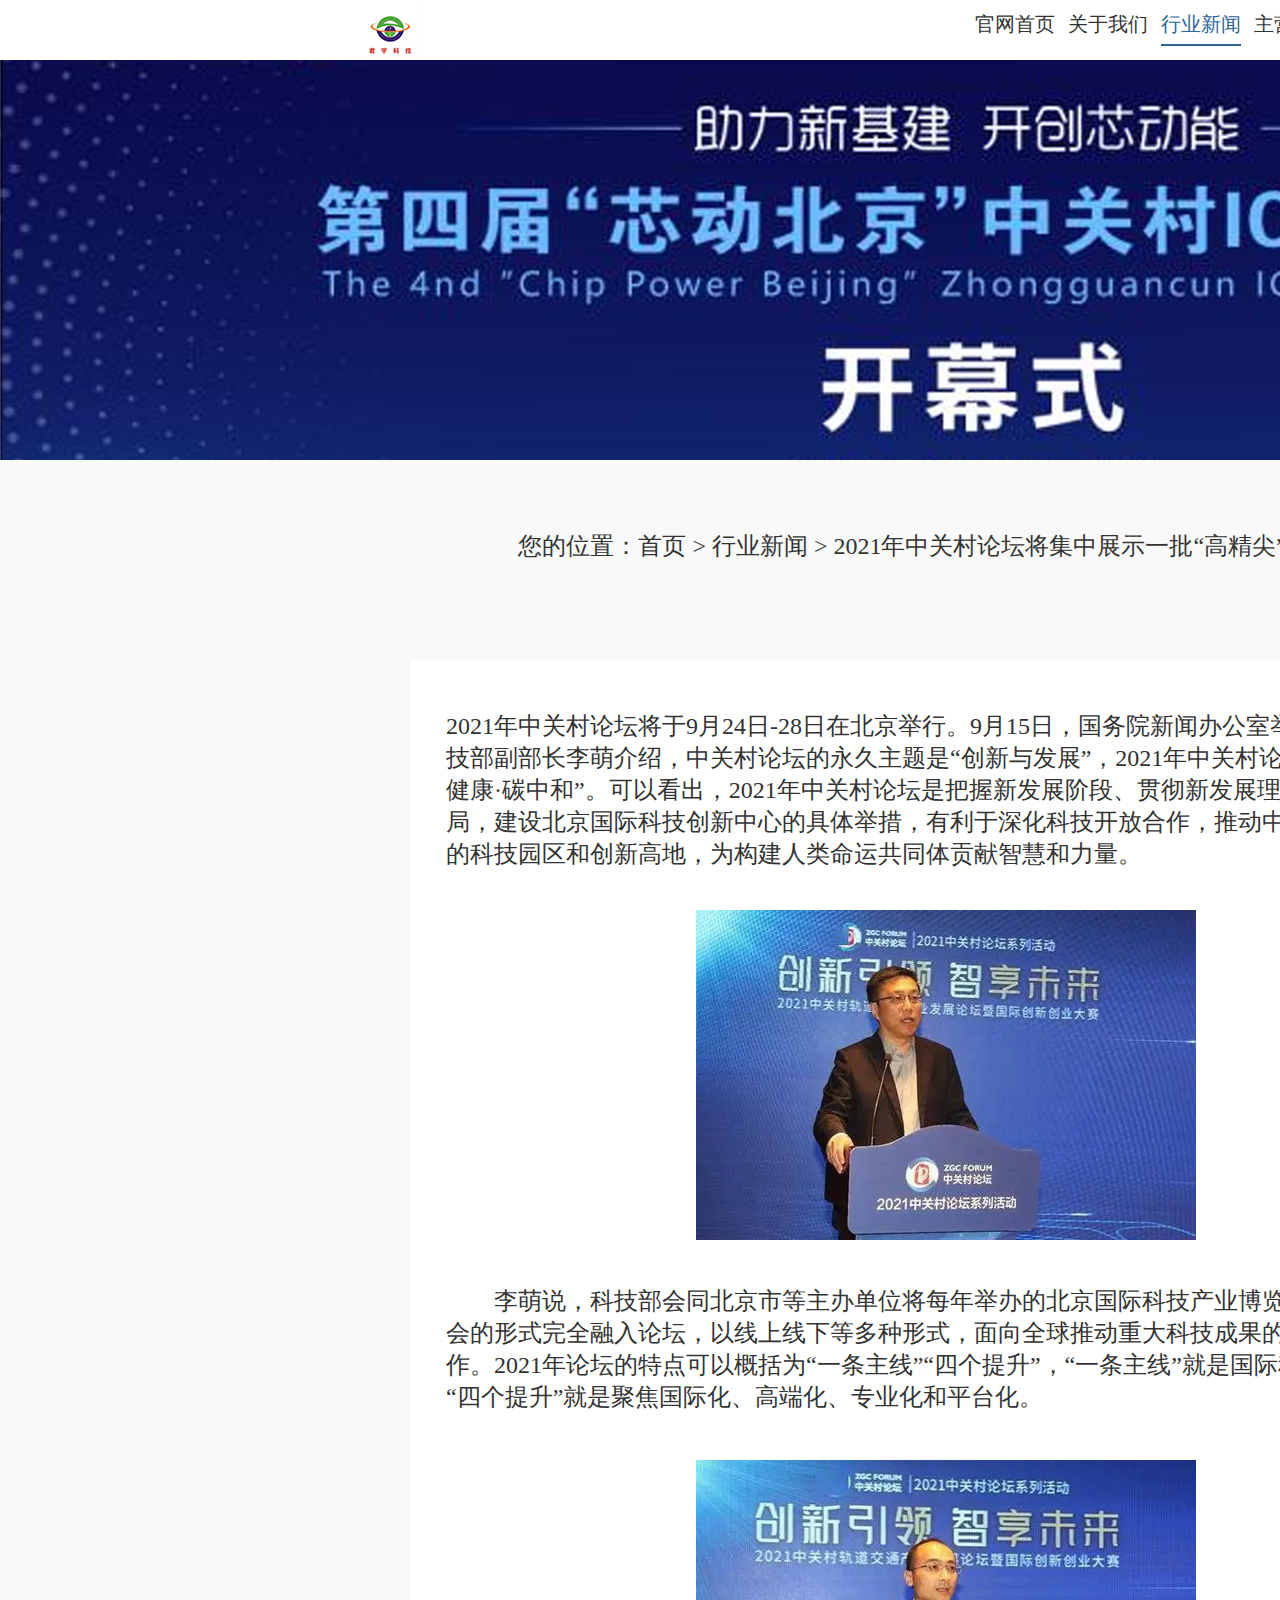
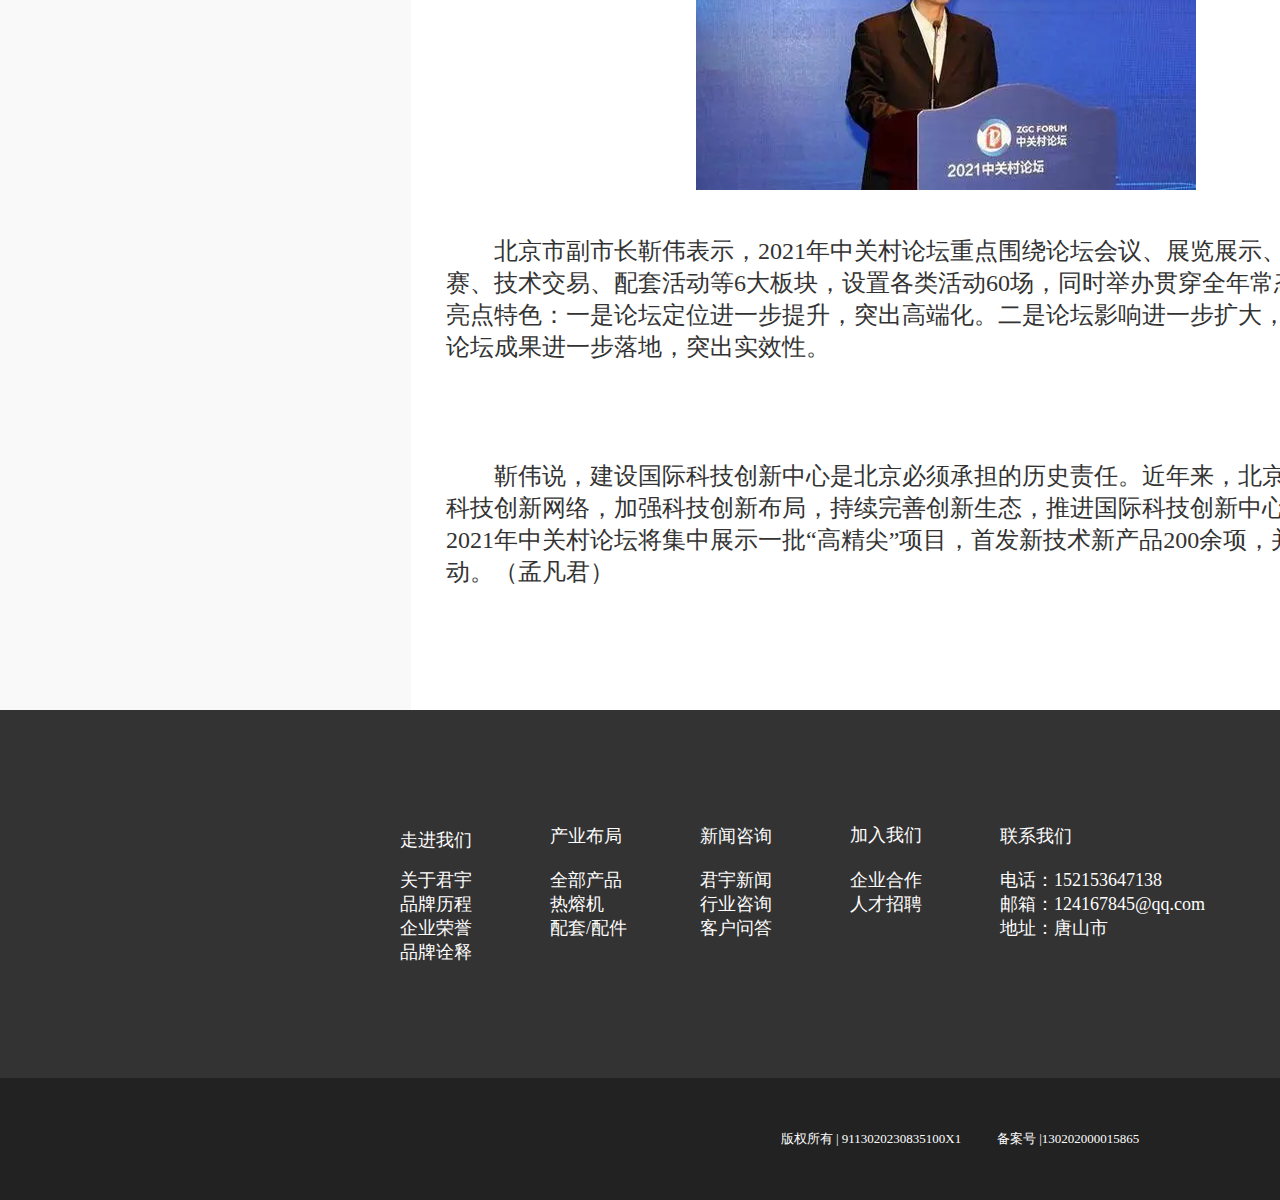
<file: views/newsDetails.html>
<!DOCTYPE html>
<html lang="en">
<head>
    <meta charset="UTF-8">
    <title>详细行业新闻</title>
    <link rel="stylesheet" type="text/css" href="../css/model.css">
    <link rel="stylesheet" type="text/css" href="../css/newsDetails.css">
    <script src="jquery.min.js"></script>

</head>
<body>
<header>
    <img src="../assets/index/logo.png" alt="" class="logo">
    <ul class="jump" id="nav">
        <li><a href="./index.html" >官网首页</a></li>
        <li><a href="./about.html">关于我们</a></li>
        <li><a href="./news.html"  style="color: #2b669a; padding-bottom: 9px;
    border-bottom: 2px solid #2b669a;">行业新闻</a></li>
        <li><a href="./mainBusiness.html">主营业务</a></li>
        <li><a href="./enterpriseIdea.html">企业理念</a></li>
        <li><a href="./contact.html">联系我们</a></li>
    </ul>
</header>
<div class="main">
    <div><img src="../assets/newsDetails/logo.png" alt="" class="mainPic1"></div>
    <div class="mainFont1">
        您的位置：首页 > 行业新闻 > 2021年中关村论坛将集中展示一批“高精尖”项目
    </div>
    <div class="newsContent">
        <div class="mainFont2">
            2021年中关村论坛将于9月24日-28日在北京举行。9月15日，国务院新闻办公室举行新闻发布会，科技部副部长李萌介绍，中关村论坛的永久主题是“创新与发展”，2021年中关村论坛主题是——“智慧·健康·碳中和”。可以看出，2021年中关村论坛是把握新发展阶段、贯彻新发展理念、构建新发展格局，建设北京国际科技创新中心的具体举措，有利于深化科技开放合作，推动中关村打造世界领先的科技园区和创新高地，为构建人类命运共同体贡献智慧和力量。
        </div>
        <div class="pic1"><img src="../assets/newsDetails/pic1.png" alt=""></div>
        <div class="mainFont3">
            　　李萌说，科技部会同北京市等主办单位将每年举办的北京国际科技产业博览会以中关村论坛展会的形式完全融入论坛，以线上线下等多种形式，面向全球推动重大科技成果的集中展示、交流合作。2021年论坛的特点可以概括为“一条主线”“四个提升”，“一条主线”就是国际科技合作与交流，“四个提升”就是聚焦国际化、高端化、专业化和平台化。
        </div>
        <div class="pic2"><img src="../assets/newsDetails/pic2.png" alt=""></div>
        <div class="mainFont4">
            　　北京市副市长靳伟表示，2021年中关村论坛重点围绕论坛会议、展览展示、成果发布、前沿大赛、技术交易、配套活动等6大板块，设置各类活动60场，同时举办贯穿全年常态化系列活动，其中亮点特色：一是论坛定位进一步提升，突出高端化。二是论坛影响进一步扩大，突出国际化。三是论坛成果进一步落地，突出实效性。
        </div>
        <div class="mainFont5">
            　　靳伟说，建设国际科技创新中心是北京必须承担的历史责任。近年来，北京市积极地融入全球科技创新网络，加强科技创新布局，持续完善创新生态，推进国际科技创新中心建设取得新进展。2021年中关村论坛将集中展示一批“高精尖”项目，首发新技术新产品200余项，并举办多场推介活动。（孟凡君）
        </div>
    </div>
</div>

<footer>
</footer>
<script>
    $("footer").load("./footer.html");
</script>
</body>
</html>
</file>
<file: css/model.css>
a {
    text-decoration: none;
}

* {
    margin: 0;
    padding: 0;
}
@media screen and (min-width: 1200px) {
    html{
        font-size: 50px;
    }
}

@media screen and (min-width: 801px) and (max-width: 1200px) {
    html{
        font-size: 30px;
    }
}

@media screen and (max-width: 800px) {
    html{
        font-size: 20px;
    }
}

html, body {
    height: 38.4rem;
    width: 143.74rem;
    font-family: Microsoft YaHei;
}

header {
    width: 38.4rem;
    height: 1.2rem;

}

.jump,.font2,.footer2,.aboutMore,.more, .detailedMore,.productMore,.newsFont2-3 ,.introduce > div,.problem,.problemFont2,.productFont {
    text-align: center;
}
.logo {
    width: 1.2rem;
    height: 1.2rem;
    margin-left: 7.22rem;
}
.jump {
    margin-top: -0.3rem;
    width: 26.88rem;
    float: right;
}

.jump > li {
    display: inline;
    line-height: 1.2rem;
    font-size: 0.4rem;
    font-weight: normal;
    cursor: pointer;
    padding-right: 0.01rem;
}
.jump >li> a{
    color: #333333;
}
.jump>li>.cur{ color: #5dc533
}
.jump >li> a:hover {
    color: #3488EA;
    text-decoration: #3488EA;
}


.changeColor{
    color: #3488EA;
}
.footer1{
    width: 38.4rem;
    height: 7.36rem;
    background: #333333;
    position: relative;
    font-size: 0.36rem;
    color: #FFFEFE;
}
.footer1-1{
    position: absolute;
    top: 3.15rem;
    left: 8rem;
}

.footer1-01{
    position: absolute;
    top: -0.8rem;
}
.footer2-01,.footer3-01,.footer5-01{
    position: absolute;
    top: -0.88rem;
}

.footer4-01{
    position: absolute;
    top: -0.9rem;
}
.footer2-1{
    position: absolute;
    top: 3.15rem;
    left: 11rem;
}
.footer3-1{
    position: absolute;
    top: 3.15rem;
    left: 14rem;
}
.footer4-1{
    position: absolute;
    top: 3.15rem;
    left: 17rem;
}
.footer5-1{
    position: absolute;
    top: 3.15rem;
    left: 20rem;
}
.footer6-1{
    position: absolute;
    top: 1.95rem;
    left: 28rem;
}
.footer6-1 > img {
    width: 4rem;
    height: 4rem;
}
.footer2{
    width:38.4rem;;
    height: 2.44rem;
    line-height: 2.44rem;
    background: #222222;
    font-size: 0.26rem;
    font-weight: 400;
    color: #FEFEFE;
    text-align: center;
}


.down {
    position: absolute;
    top: 32.3rem;
    left: 14.6rem;
    width: 15.36rem;
    height: 0.68rem;

}

ul.down {
    display: inline-block;
    padding: 0;
    margin: 0;
}

ul.down li {
    display: inline;
}

ul.down li a {
    color: #666666;
    float: left;
    font-size: 0.16rem;
    margin-left: 0.2rem;
    padding: 0.16rem 0.32rem;
    text-decoration: none;
}

ul.down li a.active {
    background: #FFFFFF;
    color: #666666;
    border: 0.02rem solid #E6E6E6;
    border-radius: 0.1rem;
}

ul.down li a:hover:not(.active) {
    background-color: #ddd;
}

ul.down li a.select {
    background-color: #2e6da4;
    color: #FFFFFF;
}
</file>
<file: css/index.css>
.jump,.font2,.footer2,.aboutMore,.more, .detailedMore,.productMore,.newsFont2-3 ,.introduce > div,.newsDel>div,.problem,.problemFont2,.productFont {
    text-align: center;
}

.main {
    width: 38.4rem;
    height: 18.36rem;
    background: url("../assets/index/index.png") no-repeat;
    position: relative;
}

.font, .font1, .font2 {
    position: absolute;
    font-weight: normal;
    color: #FFFFFF;
}

.font {
    font-size: 1.44rem;
    top: 4.32rem;
    left: 16.42rem;
}

.font1 {
    font-size: 1.44rem;
    top: 6.12rem;
    left: 14.32rem;
}

.font2 {
    width: 14.8rem;
    height: 2.14rem;
    font-size: 0.48rem;
    top: 8.34rem;
    left: 11.8rem;

}

.more, .detailedMore,.productMore {
    position: absolute;
    left: 17rem;
    width: 4.4rem;
    height: 1rem;
    background: #3488EA;
    border-radius:  0.1rem 0.1rem 0.1rem 0.1rem ;
    line-height: 1rem;
    font-size: 0.6rem;
    font-weight: normal;
    color: #FFFFFF;
    cursor: pointer;
}

.more {
    top: 11.24rem;
}

.detailedMore {
    top: 19rem;
    left: 17rem;
}
.productMore{
    top: 24rem;
    left: 17rem;
}
.business ,.product,.advantage,.about,.enterprise,.news{
    position: relative;
    width:  38.4rem;
    height: 20rem;
}
.news{
    height: 24rem;
}

.enterprise{
    height: 16rem;
    background: url("../assets/index/enterprise.png") no-repeat ;
}
.advantage {
    height: 14rem;
}

.content ,.productPic,.aboutPic,.enterprisePic,.newsPic{
    width:26.88rem ;
    display: flex;
    flex-wrap: wrap;
    justify-content: space-between;
    position: absolute;
    top: 8rem;
    left: 7.66rem;
}

.aboutPic >div> img{
    width: 13.52rem;
    height: 8.86rem;
}
.enterprisePic{
    top: 7rem;
    width: 22.66rem;
    left: 7.68rem;

}
.newsPic{
    width: 22.66rem;
    left: 6.91rem;
    top: 8.6rem;
}
.newsPic2{
    position: relative;
}

.newsPic1 > img:hover{
    box-shadow: 0.02rem 0.02rem  0.2rem rgba(0, 0, 0, 0.5);
    margin-top: -0.1rem;
    -webkit-transition: all 0.3s ease-in-out;
    -moz-transition: all 0.3s ease-in-out;
    -o-transition: all 0.3s ease-in-out;
    transition: all 0.3s ease-in-out;
    border-shadow: 0.2rem 0.2rem 0.1rem #888888 ;

}
.newsPic1>img{
    width: 5.6rem;
    height: 3.2rem;
}
.productPic>div>img{
width: 5.8rem;
    height: 4.4rem;
}
.newsFont2-1{
    position: absolute;
    top: 0.01rem;
    left: 0.01rem;
    font-size: 0.4rem;
    font-weight: 400;
    color: #333333;
}
.newsFont2-2{
    position: absolute;
    top: 0.8rem;
    left: 0.01rem;
    width: 100%;
    font-size: 0.26rem;
    font-weight: 400;
    color: #666666;
    line-height: 0.5rem;
}
.newsFont2-3{
    position: absolute;
    top: 2.5rem;
    left: 0.01rem;
    width: 2.2rem;
    height: 0.6rem;
    line-height: 0.6rem;
    font-size: 0.36rem;
    font-weight: 400;
    color: #FFFFFF;
    background: #3488EA;
    border-radius: 0.06rem;
    cursor: pointer;
}
.newsFont2-4{
    position: absolute;
    top: 2.6rem;
    right: 0.2rem;
    width: 1.92rem;
    font-size: 0.32rem;
    font-weight: 400;
    color: #666666;
}
.product{
    height: 24rem;
}
.productPic{
    top: 8rem;
    left: 6rem;
}
.enterprisePic > div {
    flex: 1;
    width: 33.3%;
    min-width: 33.3%;
    max-width: 33.3%;
    height: 4rem;
}
.newsPic > div {
    flex: 1;
    width: 25%;
    min-width: 25%;
    max-width: 25%;
    height: 4rem;
    margin-right: -0.1rem;
}

.pic1 {
    background: url("../assets/index/1.png") no-repeat;
}
.pic2{
    background: url("../assets/index/2.png") no-repeat;
}
.pic3{
    background: url("../assets/index/3.png") no-repeat;
}
.pic5{
    background: url("../assets/index/4.png") no-repeat;
}

.picFont1{
    font-size: 0.6rem;
    font-weight: 400;
    color: #FFFFFF;
    margin: 0.1rem 0.3rem;
}
.picFont2{
    width: 2.1rem;
    height:0.04rem;
    background: #FFFFFF;
    margin: 0.3rem 0.3rem;
}
.picFont3{
    width: 6.8rem;
    font-size: 0.36rem;
    font-weight: 400;
    color: #FFFFFF;
    line-height: 0.48rem;
    margin: 0.4rem 0.3rem;
}
.content > div {
    flex: 1;
    width: 50%;
    min-width: 50%;
    max-width: 50%;
    height: 150px;
}

.mainBusiness, .Enterprise,.display ,.aboutFont,.enterpriseFont,.newsFont{
    font-size: 0.72rem;
    font-weight: normal;
    color: #666666;
    position: absolute;
    top: 2.3rem;
    left: 17rem;
}
.aboutFont{
    top: 3rem;
    left: 17.3rem;
}
.Enterprise{
    left: 17rem;
}
.enterpriseFont{
    color: #FFFFFF;
    left: 16rem;
}
.display{
    left: 15.4rem;
}
.mainBusinessCh, .advantageEnterprise,.dispalyCh,.aboutFontCh ,.enterpriseFontCh,.newsFontCh{
    font-size: 0.96rem;
    font-weight: normal;
    color: #333333;
    position: absolute;
    top: 3.3rem;
    left: 17.5rem;
}
.newsFont{
    left: 16rem;
    top: 2.7rem;
}
.dispalyCh{
    top: 3.2rem;
    left: 17rem;
}
.newsFontCh{
    top: 3.4rem;
    left: 17.5rem;
}
.enterpriseFontCh{
    color: #FFFFFF;
    left: 17.5rem;
}
.aboutFontCh{
    top: 4rem;
    left: 17.3rem;
}
.advantageEnterprise {
    top: 3rem;
    left: 17.2rem;
}

.line, .advantageLine ,.displayLine,.aboutLine,.enterpriseLine,.newsLine{
    position: absolute;
    top: 5rem;
    left: 18.2rem;
    width: 116px;
    height: 3px;
    background: #3488EA;
}
.displayLine{
    top: 4.7rem;
    left: 17.8rem;
}
.newsLine{
    left: 18rem;
    top: 5rem;
}

.enterpriseLine{
    background: #FFFFFF;
    top: 5rem;
    left: 18rem;

}
.aboutLine{
    left: 18rem;
    top: 5.4rem;
}
.advantageLine {
    top: 4.4rem;
    left: 17.8rem;

}

.introduce ,.newsDel{
    position: absolute;
    top: 6rem;
    left: 10rem;
    width: 19rem;
    height: 1.2rem;
    line-height: 1.2rem;
    display: flex;
}

.introduce > div,.newsDel >div {
    cursor: pointer;
    flex: 1;
    font-size:0.6rem ;
    margin-left: 0.7rem;
    line-height: 1.2rem;
}

.service ,.newsService{
    background: #3488EA;
    border-radius: 0.1rem 0.1rem 0.1rem 0.1rem ;
}
.change{
    background: #898989;
    border: 0.02rem solid #898989;
}
.up{
    width: 38.4rem;
    height: 200rem;
}
.detailed {
    width: 23.04rem;
    position: absolute;
    top: 9.6rem;
    left: 8.062rem;
    display: flex;
}

.problem {
    flex: 1;

}
.problem >img,.enterpriseImg{
    width: 2.4rem;
    height: 2.4rem;
}
.problemFont {
 margin-top: 0.8rem;
    font-size: 0.56rem;
    font-weight: 400;
    color: #333333;
}


.problemFont2{
    width: 5.76rem;
    height: 1rem;
    margin: 0.5rem 1rem;
    font-size: 0.36rem;
    font-weight: 400;
    color: #666666;
    line-height: 1rem;
}
.problemFont3{
    margin-top: 0.8rem;
    font-size: 0.36rem;
    font-weight: 400;
    color: #FF3333; cursor: pointer
}

.problemLine {
    width: 7.4rem;
    height: 0.04rem;
    background: #3488EA;
    margin-top: 0.7rem;
}

.problemLine1 {
    width: 7.4rem;
    height: 0.04rem;
    background: #3488EA;
    margin-top: 1.98rem;
}
.font01,.font2-1,.font3-1,.font4-1{
    position: absolute;
    top: 0.4rem;
    left: 3.7rem;
    font-size:0.56rem;
    font-weight: 400;
    color: #333333;
}

.font02,.font2-2,.font3-2,.font4-2{
    position: absolute;
    top: 1.4rem;
    left: 3.6rem;
    width: 6.94rem;
    height: 0.8rem;
    font-size: 0.36rem;
    font-weight: 400;
    color: #666666;
    line-height: 0.6rem;
}

.line01,.line02,.line03,.line04{
    position: absolute;
    top: 1.3rem;
    left: 3.5rem;
    width: 4.64rem;
    height: 0.02rem;
    background: #3488EA;
}
.font2-1,.font2-2,.line02{
    left: 16.3rem;
}
.font3-1,.font3-2,.font4-1{
   top: 3rem;
}
.line03,.line04{
    top: 4rem;
}

.font3-2,.font4-2{
    top: 4rem;
}

.font4-1,.font4-2,.line04{
    left: 16.3rem;
}


.productPic > div{
    flex: 1;
    width: 25%;
    min-width: 25%;
    max-width: 25%;
    height: 6rem;
}
.productFont{
    width: 4.4rem;
    height: 0.6rem;
    font-size:0.52rem;
    font-weight: 400;
    color: #333333;
}
.aboutDown{
    position: absolute;
    top: 1rem;
    right: 2.4rem;
    width: 11.92rem;
   display: inline-block;
    border-radius: 0.6rem;
    background-color: #FFFFFF;
}
.about01{
    margin: 0.3rem;
    width: 2.36rem;
    height: 0.54rem;
    font-size: 0.56rem;
    font-weight: 400;
    color: #333333;
}
.about02{
    margin:0.5rem 0.3rem;
    width: 3.92rem;
    height: 0.3rem;
    font-size: 0.36rem;
    font-weight: 400;
    color: #666666;
}
.about03{
    margin: 0.6rem 0.3rem;
    width: 9.28rem;
    height: 3.36rem;
    font-size: 0.36rem;
    font-weight: 400;
    color: #666666;
    line-height: 0.5rem;
}
.aboutMore{
    margin: 0.4rem 0.3rem;
    width: 2rem;
    cursor: pointer;
    height: 0.7rem;
    line-height: 0.7rem;
    font-size: 0.44rem;
    font-weight: 400;
    color: #FFFFFF;
    background: #3488EA;
    border-radius: 0.08rem;
}

.carousel{
    position: absolute;
    display: flex;
    top: 21rem;
    left: 17.5rem;
    width: 2.4rem;
    height: 0.5rem;
}
.item{
    flex: 1;
    width: 33.3%;
    min-width: 33.3%;
    max-width: 33.3%;
    margin: 5% 4%;
    border: 0.02rem solid #898989;
}
</file>
<file: css/about.css>
.main {
    width: 38.4rem;
    height: 12.8rem;
    background: url("../assets/about/pic3.png") no-repeat;

}
.content{
    position: relative;
    width: 38.4rem;
    height: 12.8rem;
}
.contentFont1{
    position: absolute;
    top: 1.2rem;
    left: 18.048rem;
    font-size:0.6rem;
    font-weight: 400;
    color: #0084FF;
    line-height: 0.75rem;
}
.contentFont2{
    position: absolute;
    top: 2.04rem;
    left: 18.63rem;
    width: 60px;
    height: 3px;
    background: #0084FF;
}
.contentFont3{
    position: absolute;
    top: 4.8rem;
    left:9.729rem;
    width: 19.2rem;
    height: 5.04rem;
    display: flex;
}

.contentFont3 > div {
    flex: 1;


}
.bg1{
    position: relative;
    background-color: #2A0721;
    margin: 0.4rem;
}
.bg01{
    position: absolute;
    top: 0.42rem;
    left: 0.4rem;
    font-size:0.48rem;
    font-weight: 400;
    color: #FFFFFF;
    line-height: 0rem;
}
.bg02{
    position: absolute;
    top: 0.8rem;
    left:0.4rem;
    width: 1.38rem;
    height: 0.06rem;
    background: #FFFFFF;
}
.bg03{
    position: absolute;
    top: 1.2rem;
    left: 0.4rem;
    width:5rem;
    font-size: 0.2rem;
    font-weight: 400;
    color: #FFFFFF;
    line-height: 0.6rem;
}

.font, .font1 {
    position: absolute;
    font-weight: normal;
    color: #FFFFFF;
}

.font {
    font-size: 1.2rem;
    top: 6rem;
    left: 17.28rem;
}

.font1 {
    font-size: 0.6rem;
    top: 8rem;
    left: 18.43rem;
}
.quality{
    position: relative;
    width: 38.4rem;
    height: 7.42rem;
    background: url("../assets/about/pic1.png") no-repeat;
}
.quality1{
    position: absolute;
    top: 3rem;
    left: 11.52rem;
    width: 26rem;
    font-size: 1.2rem;
    font-weight: 400;
    color: #FFFFFF;
    line-height: 0.72rem;
}
.quality2{
    position: absolute;
    top: 4.3rem;
    left: 15.8rem;
    width: 24rem;
    height: 0.36rem;
    font-size: 0.36rem;
    font-weight: 400;
    color: #FFFFFF;
    line-height: 0.72rem;
}
.down{
    width: 38.4rem;
    height: 24rem;
    position: relative;
    background-color: #666666;
}
.downFont1{
    position: absolute;
    top: 1.2rem;
    left: 18.04rem;
    font-size: 0.6rem;
    font-weight: 400;
    color: #0084FF;
    line-height: 0.72rem;
}
.downFont2{
    position: absolute;
    top:2.16rem;
    left: 18.7rem;
    width: 1.1rem;
    height: 0.06rem;
    background: #0084FF;
}
.downFont3{
    position: absolute;
    top: 3.36rem;
    left: 15.36rem;
    font-size: 0.32rem;
    font-weight: 400;
    color: #333333;
    line-height: 0rem;
}
.downFont4{
    position: absolute;
    top: 6.24rem;
    left: 15.168rem;
    font-size: 0.36rem;
    font-weight: 400;
    color: #E63521;
    line-height: 0rem;
}
.downFont5{
    width: 10.04rem;
    height: 4.92rem;
    position: absolute;
    top: 7.2rem;
    left: 6.72rem;
}

.downFont5:hover, .downFont10:hover,.downFont7:hover,.downFont9:hover{
    box-shadow: 0.02rem 0.02rem 0.2px rgba(0, 0, 0, 0.5);
    margin-top: -0.1rem;
    -webkit-transition: all 0.3s ease-in-out;
    -moz-transition: all 0.3s ease-in-out;
    -o-transition: all 0.3s ease-in-out;
    transition: all 0.3s ease-in-out;
}
.downFont6{
    position: absolute;
    top: 6rem;
    left: 18.62rem;
}
.downFont6>img{
    width: 0.74rem;
    height: 6.14rem;
}
.downFont5>img,.downFont10 >img{
    width: 10.04rem;
    height: 4.92rem;
}
.triangle,.triangle1{
    position: absolute;
    top: 0.2rem;
    left: -0.3rem;
    border-top: 0.16rem solid transparent;
    border-right: 0.32rem solid #FFFFFF;
    border-bottom: 0.16rem solid transparent;
}
.triangle1{
    top: 0.2rem;
    left: 8.8rem;
    border-right: 0rem solid #FFFFFF;
    border-left: 0.32rem solid #FFFFFF;

}
.downFont7,.downFont9{
    position: absolute;
    top: 6.48rem;
    left: 20rem;
    width: 8.83rem;
    font-size: 0.32rem;
    font-weight: 400;
    color: #595959;
    background-color: #FFFFFF;
    line-height: 0.56rem;
}
.downFont11{
    position: absolute;
    top: 12rem;
    left: 18.96rem;
    width:0.05rem;
    height: 9.12rem;
    background: #E63521;
}
.downFont12{
    position: absolute;
    top: 15.6rem;
    left: 18.62rem;
    width: 0.77rem;
    height: 0.72rem;
    background: #E63521;
    border-radius: 50%;
}
.downFont9{
    top:14.4rem;
    left: 6.8rem;
}
.downFont8{
    position: absolute;
    top: 21.12rem;
    left:17.28rem;
    width: 3.46rem;
    height: 0.96rem;
    border: 0.04rem solid #E63521;
    border-radius: 0.2rem;
}
.downFont10{
    position: absolute;
    top: 13.68rem;
    left: 19.97rem;
}

.downFont8 > img{
    width: 0.52rem;
    height: 0.52rem;
    margin: 0.28rem 0.2rem;
}

.downFont8-1{
    position: absolute;
    top:0.5rem;
    left: 1rem;
    font-size: 0.36rem;
    font-weight: 400;
    color: #E63521;
    line-height: 0rem;
}
</file>
<file: css/contact.css>
.mainPic{
    width: 38.4rem;
    height: 10.26rem;
}
.center{
    position: relative;
    width:38.4rem;
    height: 38.74rem;
}
.font1{
    position: absolute;
    top: 1.66rem;
    left: 16.68rem;
    font-size: 1.2rem;
    font-family: Source Han Sans CN;
    font-weight: bold;
    color: #333333;
}
.font2{
    position: absolute;
    top: 3.12rem;
    left: 16.7rem;
    width: 5rem;
    height: 0.08rem;
    background: #666666;
}
.font3,.font4,.font5,.font6{
    position: absolute;
    top:  4.4rem;
    left: 7.18rem;
    width: 9rem;
    font-size:0.6rem;
    font-family: Source Han Sans CN;
    font-weight: bold;
    color: #333333;
}
.font4{
    position: absolute;
    top: 5.84rem;

}
.font5{
    position: absolute;
    top: 7.24rem;

}
.font6{
    position: absolute;
    top: 9rem;

}
.font7{
    position: absolute;
    top: 4.4rem;
    left: 19.18rem;
    width: 5.1rem;
    font-size: 0.6rem;
    font-family: Microsoft YaHei;
    font-weight: bold;
    color: #666666;
}

.font6 > img{
    position: absolute;
    top: -0.5rem;
    left: 3rem;
    width: 1.6rem;
    height: 1.6rem;

}
.font9,.font11,.font13{
    position: absolute;
    top: 5.8rem;
    left: 24.76rem;
    font-size: 0.6rem;
    font-family: Microsoft YaHei;
    font-weight: bold;
    color: #666666;
}
.font11{
    top: 7.3rem;
    left: 25.76rem;
}
.font13{
    top: 8.8rem;
    left: 26.76rem;
}
.font8,.font10,.font12,.font14{
    position: absolute;
    top: 5.8rem;
    left: 19rem;
    width:5rem;
    height: 0.8rem;
    background: #EBEBEB;
    border-radius: 0.1rem;
    outline: none;
    border: 0;
}
.font14{
    top:11.4rem;
    left: 7.5rem;
    width: 20rem;
    height: 9.2rem;
}
.font15{
    position: absolute;
    top: 22rem;
    left: 7.5rem;
    width: 4.1rem;
    height: 1.2rem;
    text-align: center;
    line-height: 1.2rem;
    background: #E9635A;
    box-shadow: 0rem 0.1rem 0.02rem 0rem rgba(189, 75, 67, 0.43);
    border-radius: 0.1rem;
    font-size: 0.62rem;
    font-family: Microsoft YaHei;
    font-weight: bold;
    color: #FFFFFF;
}
.font10{
    top: 7.4rem;
    width: 6rem;
}
.font12{
    top: 8.8rem;
    width: 7.2rem;
}
.img1{
    width: 1rem;
    height: 1rem;
    position: absolute;
    top: 22rem;
    left: 13rem;
}
.img2{
    position: absolute;
width: 24rem;
    height: 8.36rem;
    top: 26rem;
    left: 5rem;

}
</file>
<file: css/mainBusiness.css>
.mainPic{
    width: 38.4rem;
    height: 11rem;
}
.main{
    position: relative;
    width: 38.4rem;
    height: 34rem;
    margin-top: -0.3rem;
}
.font1{
    position: absolute;
    top: 1rem;
    left: 18rem;
    width: 24rem;
    height: 0.58rem;
    font-size: 0.6rem;
    font-family: Microsoft YaHei;
    font-weight: 400;
    color: #464646;
    line-height: 0.28rem;
}
.font2{
    position: absolute;
    top: 1.88rem;
    left: 18.46rem;
    width: 1.54rem;
    height: 0.28rem;
    font-size: 0.32rem;
    font-family: Microsoft YaHei;
    font-weight: 400;
    color: #FAB901;
    line-height: 0.28rem;
}
.category{
    position: absolute;
    top: 3.26rem;
    left: 11.2rem;
    width: 16rem;
    height: 1rem;
    display: flex;

}
.category >div{
    flex: 1;
    line-height: 0.8rem;
    font-size: 0.32rem;
    text-align: center;
    font-family: Microsoft YaHei;
    font-weight: 400;

}
.service{
    width: 2.5rem;
    height: 0.8rem;
    color: #FFFFFF;
    background: #3399FF;
    border-radius: 0.4rem;
}
.business{
    position: absolute;
    top: 5rem;
    left: 7.2rem;
    width: 24rem;
    height: 27.2rem;
    display: flex;
    flex-wrap: wrap;
    justify-content: space-between;
}
.business > div{
    text-align: center;
    flex: 1;
    width: 25%;
    min-width:25%;
    max-width: 25%;
}
.content > img{
    width:5.4rem ;
    height: 4.4rem;
}
.picFont{
    margin: 0.1rem 0.5rem;
    font-size: 0.48rem;
    font-family: Microsoft YaHei;
    font-weight: 400;
    color: #666666;
    width: 4.4rem;
    height: 1.1rem;
    line-height: 0.8rem;
}
</file>
<file: css/news.css>
.main {
    width: 38.4rem;
}

.newsUp {
    background: url("../assets/news/logo.png") no-repeat;
    width: 38.4rem;
    height: 12.2rem;
}

.font1, .font2, .font3 {
    position: absolute;
    font-weight: 400;
    color: #FFFFFF;
}

.font1 {
    top:3.8rem;
    left: 18.04rem;
    width: 11.52rem;
    font-size: 1.2rem;
    opacity: 0.6;
}

.font2 {
    top: 5.5rem;
    left: 15rem;
    width: 10rem;
    height:1.12rem;
    font-size:1.2rem;
}

.font3 {
    top: 7.5rem;
    left: 16rem;
    width:10rem;
    height: 0.48rem;
    font-size: 0.48rem;
}

.newsTitle {
    width:38.4rem;
    height: 1.6rem;
    border-bottom: 0.02rem solid #ccc;
    position: relative;
}

.box1, .box2 {
    position: absolute;
    top: 0;
    left: 16.12rem;
    width: 3.84rem;
    height: 1.6rem;
    border-left: 0.02rem solid #ccc;
    border-right: 0.02rem solid #ccc;
    font-size: 0.48rem;
    font-weight: 400;
    color: #323232;
    text-align: center;
    line-height: 1.6rem;
    cursor: pointer;
}
.box1:hover,.box2:hover{
    background-color: #eee;
}
.box2 {
    border-left: 0rem solid #ccc;
    border-bottom: 0.04rem solid #ff6000;
    left: 19.968rem;
}

.center {
    width: 38.4rem;
    height: 34rem;
    position: relative;
}

.more {
    position: absolute;
    top: 1.36rem;
    left: 18rem;
    width: 3.84rem;
    height: 1rem;
    line-height: 1rem;
    background: #3488EA;
    border-radius: 0.1rem 0.1rem 0.1rem 0.1rem;
    text-align: center;
    font-size: 0.6rem;
    font-weight: 400;
    color: #FFFFFF;
    cursor: pointer;
}

.news {
    position: absolute;
    top: 4.42rem;
    left: 7.3rem;
    width: 26.88rem;
    height: 27.2rem;
    display: flex;
    flex-wrap: wrap;
    justify-content: space-between;
}

.news >a  {
    position: relative;
    flex: 1;
    width: 33.3%;
    min-width: 33.3%;
    max-width: 33.3%;
    cursor: pointer;
}
.news1>div >img{
    width: 7.7rem;
    height: 5rem;
}
.newsFont1 {
    position: absolute;
    top:4.6rem;
    left: 0.2rem;
    width: 10rem;
    height: 0.46rem;
    font-size: 0.48rem;
    font-weight: 400;
    color: #323232;
    line-height: 1.98rem;
}

.newsFont2 {
    position: absolute;
    top: 6.3rem;
    left: 0.2rem;
    border-bottom: 0.02rem solid #E6E6E6;
    width: 7rem;
    height: 1.3rem;
    font-size: 0.32rem;
    font-weight: 400;
    color: #666666;
    line-height:0.44rem;
}

.newsFont3 {
    position: absolute;
    top: 17rem;
    left: 0.2rem;
    width: 5rem;
    height: 0.24rem;
    font-size: 0.28rem;
    font-weight: 400;
    color: #969696;
    line-height: 0.44rem;
}

.changeColor{
    border-bottom: 0.04rem solid #ff6000;
}
</file>
<file: css/newsDetails.css>
.main{
    position: relative;
    width: 38.4rem;
    height: 45rem;
   background-color: #F9F9F9;
}
.mainPic1{
    width: 38.4rem;
    height: 8rem;
}
.mainFont1{
    width: 30rem;
    position: absolute;
    top: 9.4rem;
    left: 10.368rem;
    font-size: 0.48rem;
    font-weight: 400;
    color: #333333;

}
.newsContent{
    position: absolute;
    top: 12rem;
    left: 8.22rem;
    width: 22rem;
    height: 36rem;
    background-color: #FFFFFF;
}
.mainFont2,.mainFont3,.mainFont4,.mainFont5{
    width: 21rem;
    font-size: 0.48rem;
    font-weight: 400;
    color: #333333;
}

.mainFont2{
    position: absolute;
    top: 1rem;
    left: 0.7rem;
}
.mainFont3{
    position: absolute;
    top: 12.5rem;
    left: 0.7rem;
}
.mainFont4{
    position: absolute;
    top: 23.5rem;
    left: 0.7rem;
}
.mainFont5{
    position: absolute;
    top: 28rem;
    left: 0.7rem;
}

.pic1{
    position: absolute;
    top: 5rem;
    left: 5.7rem;
}
.pic2{
    position: absolute;
    top: 16rem;
    left: 5.7rem;
}
.pic1 >img ,.pic2>img{
    width: 10rem;
    height: 6.6rem;
}
</file>
